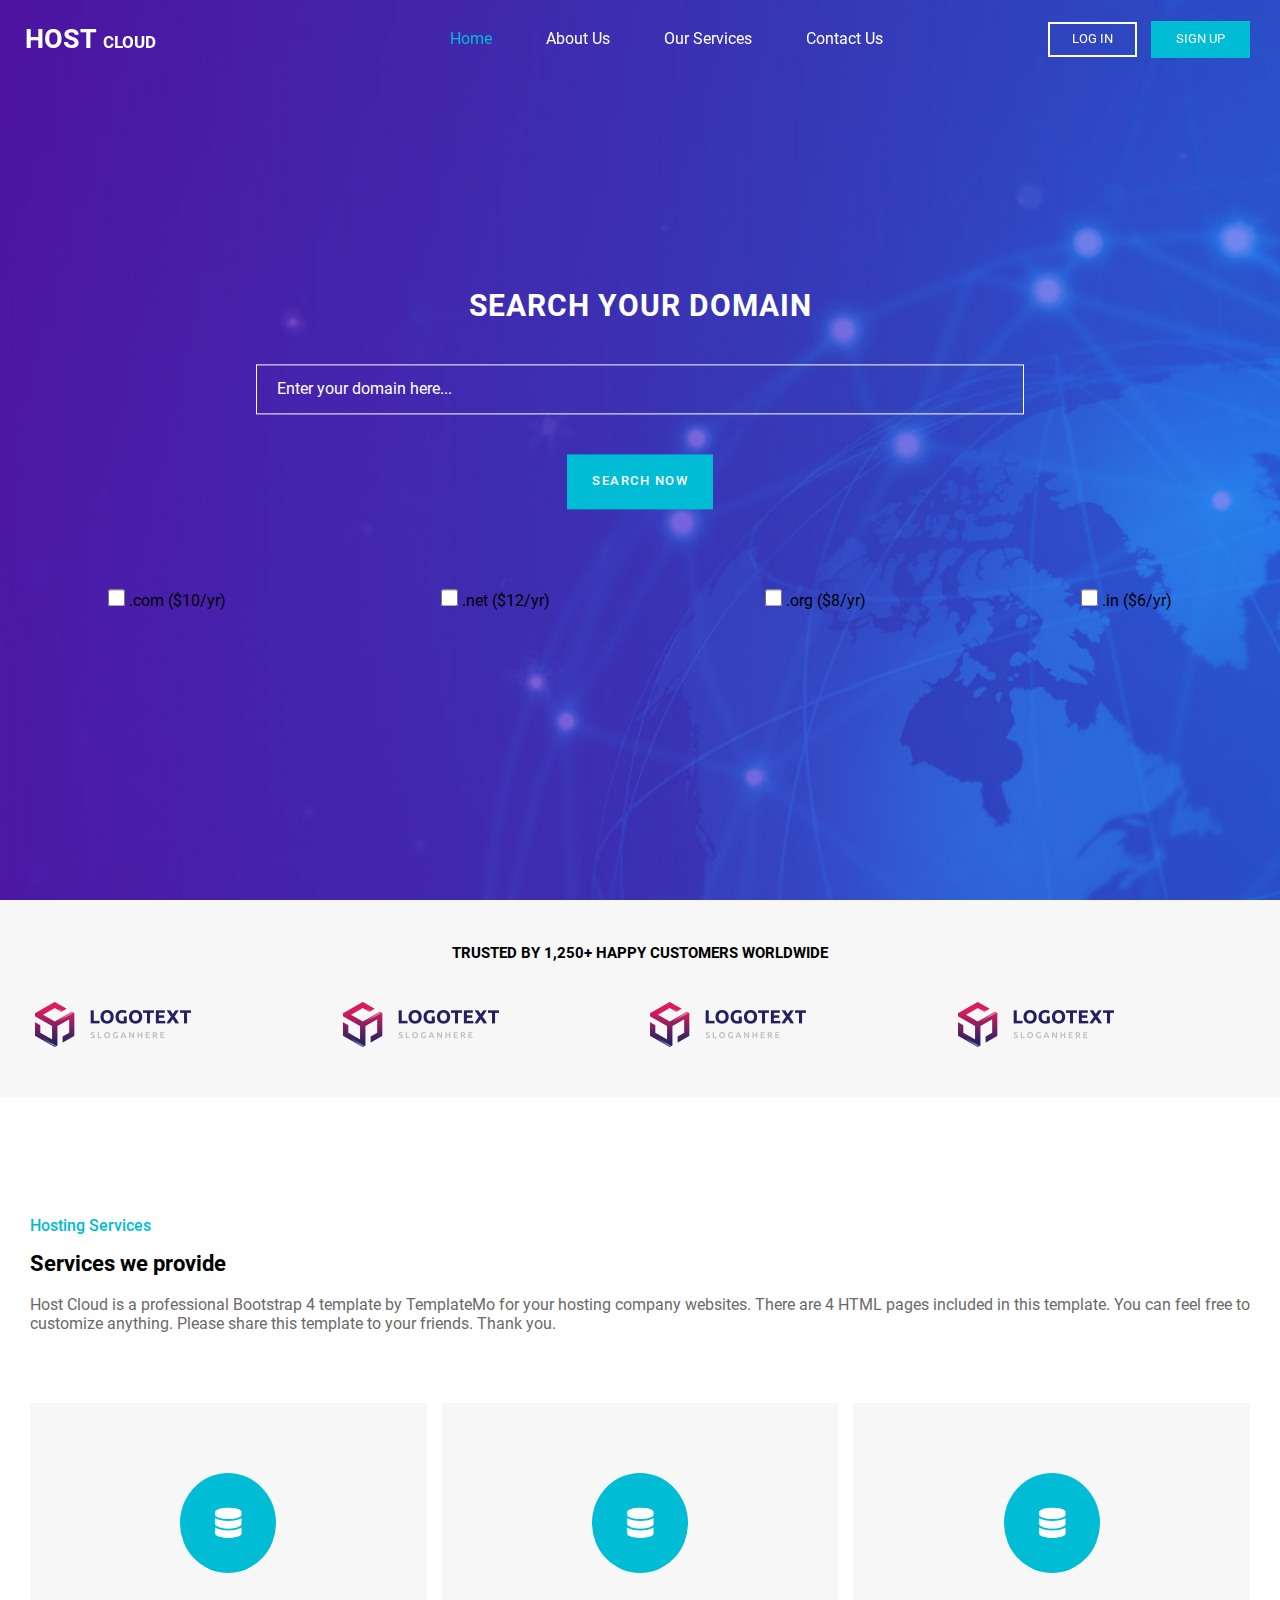
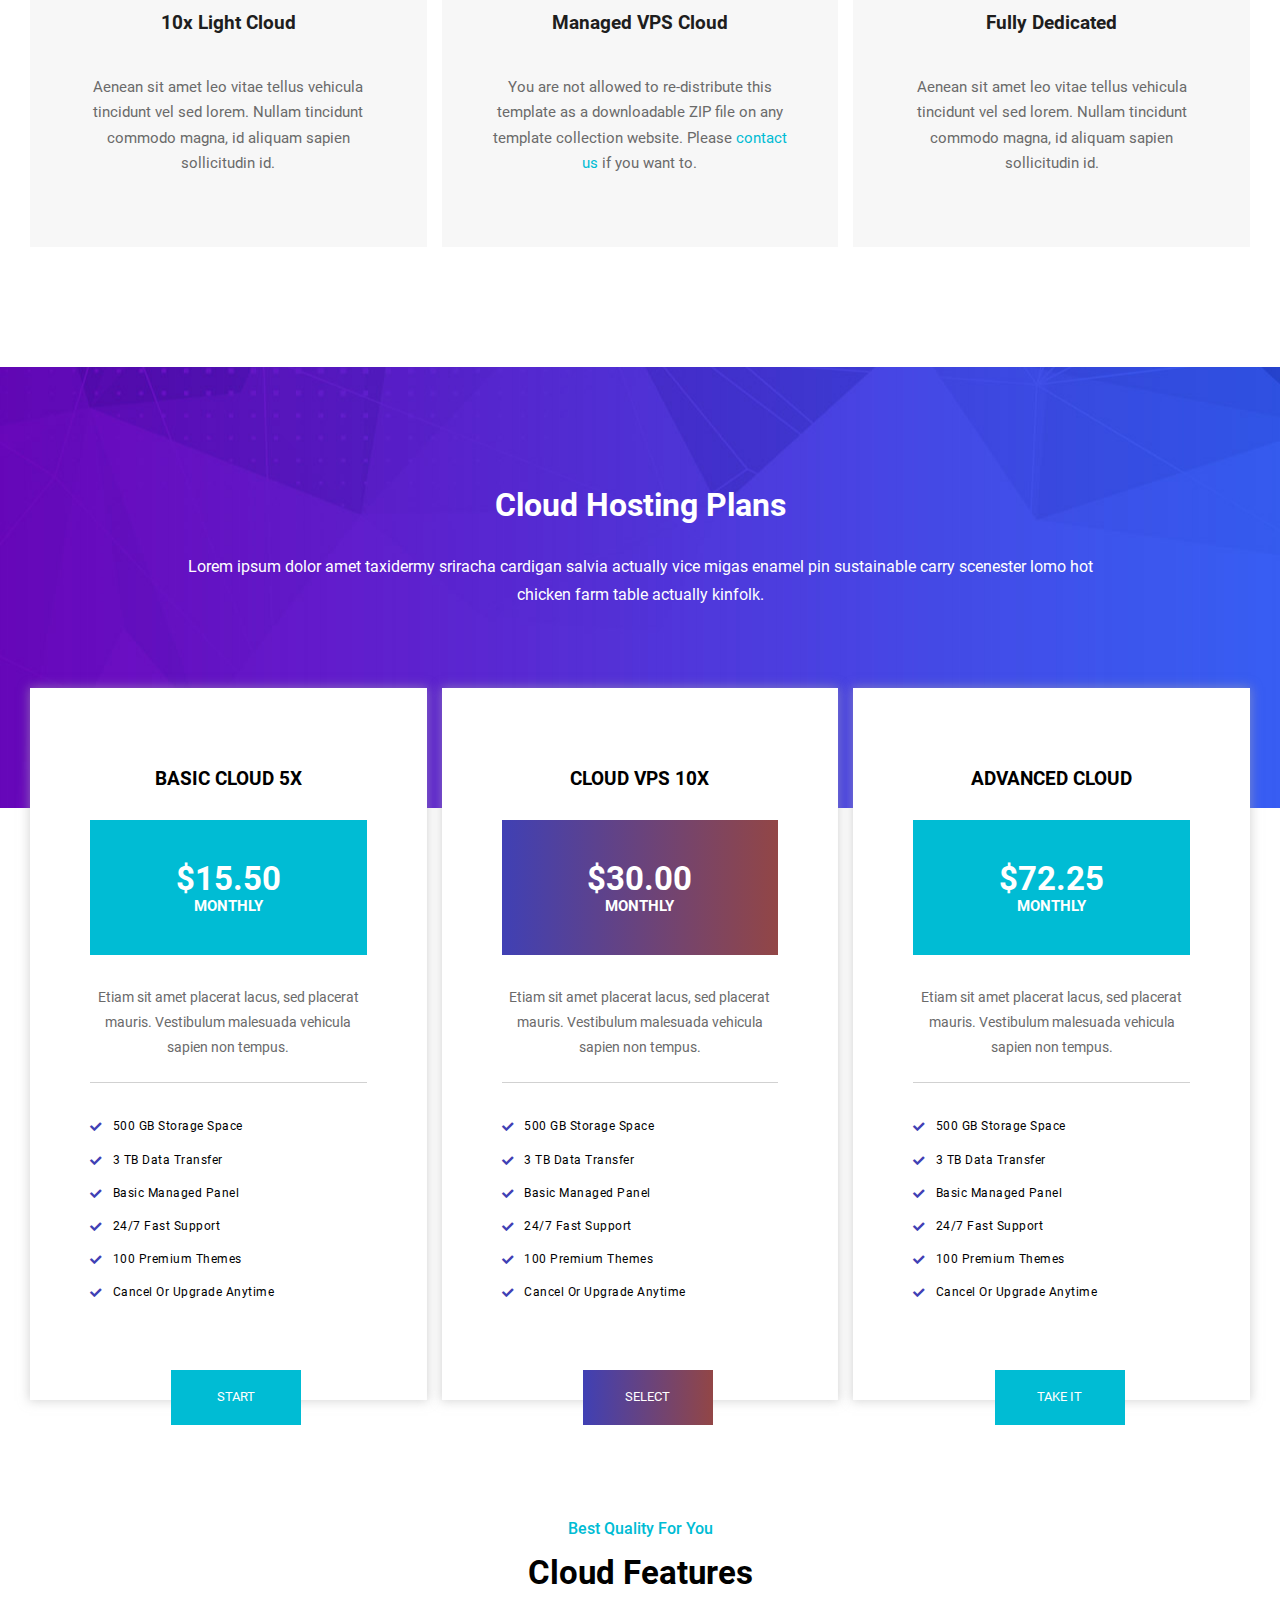
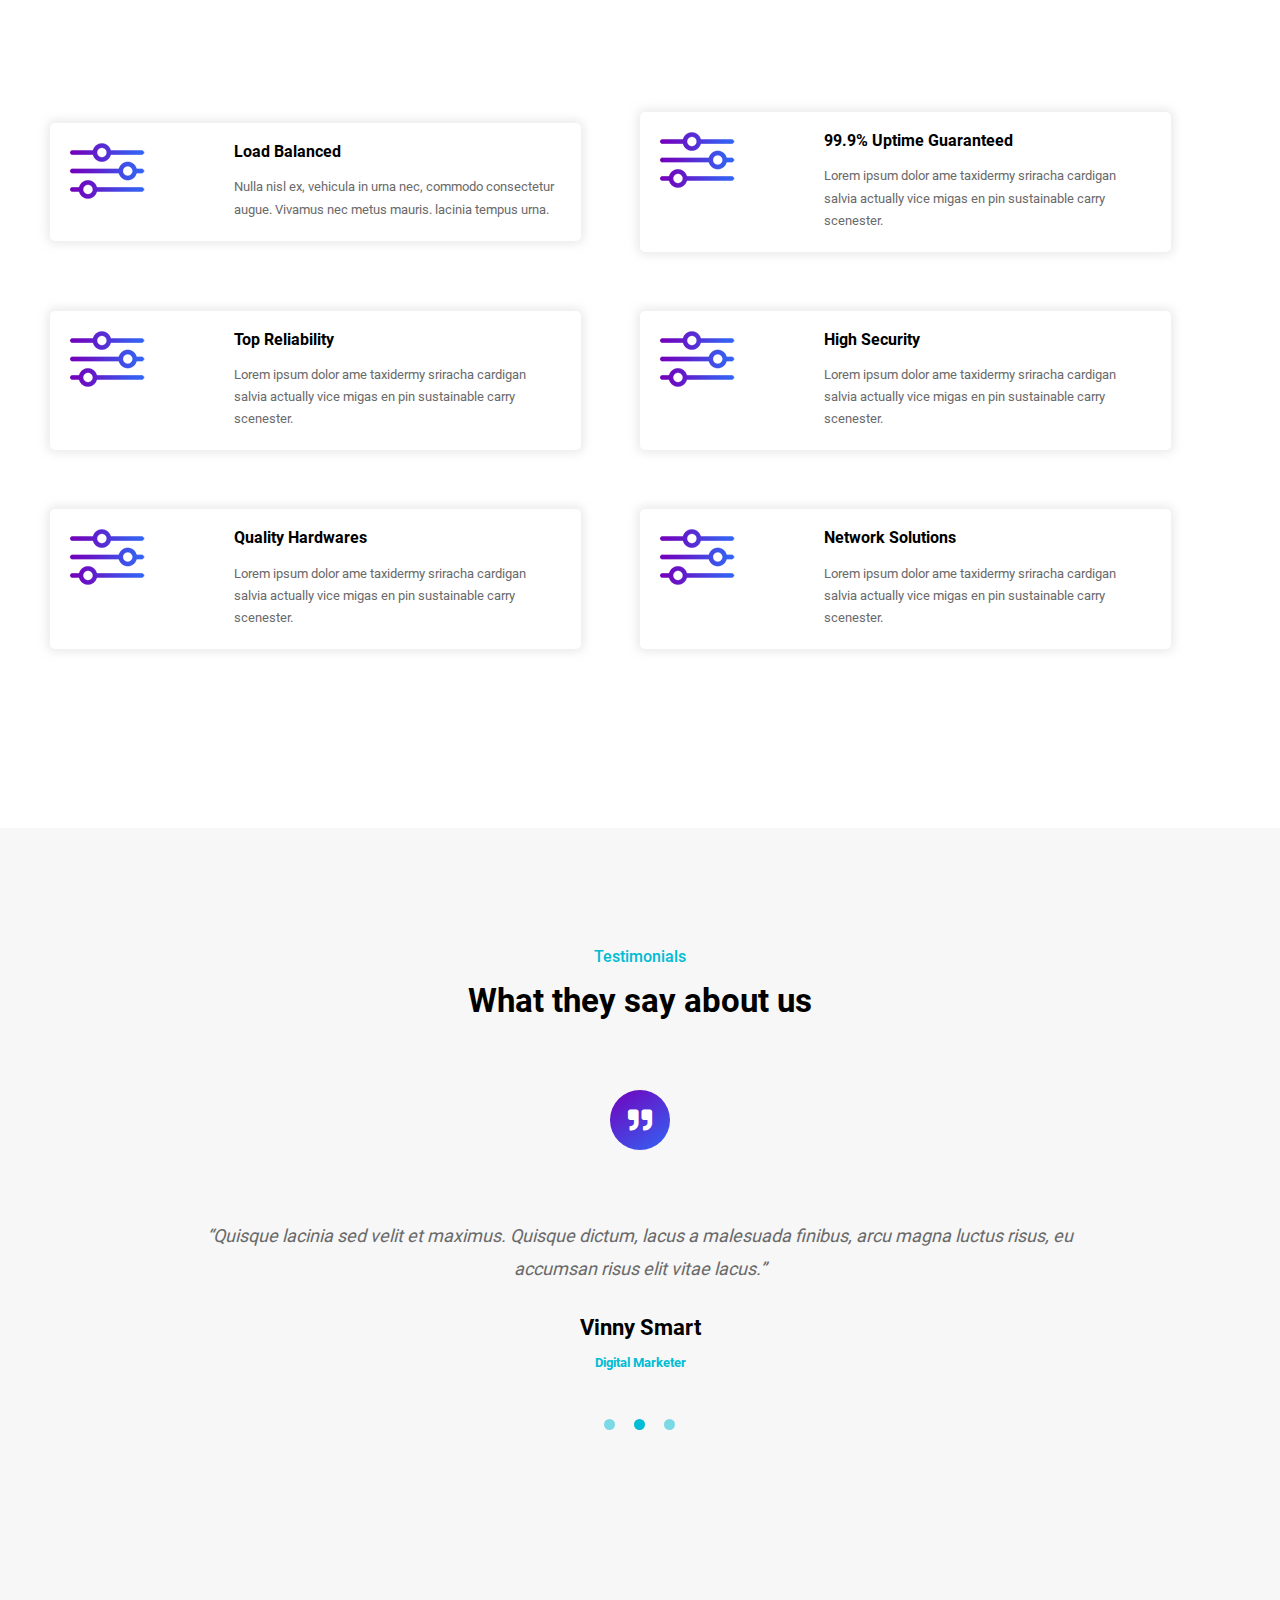
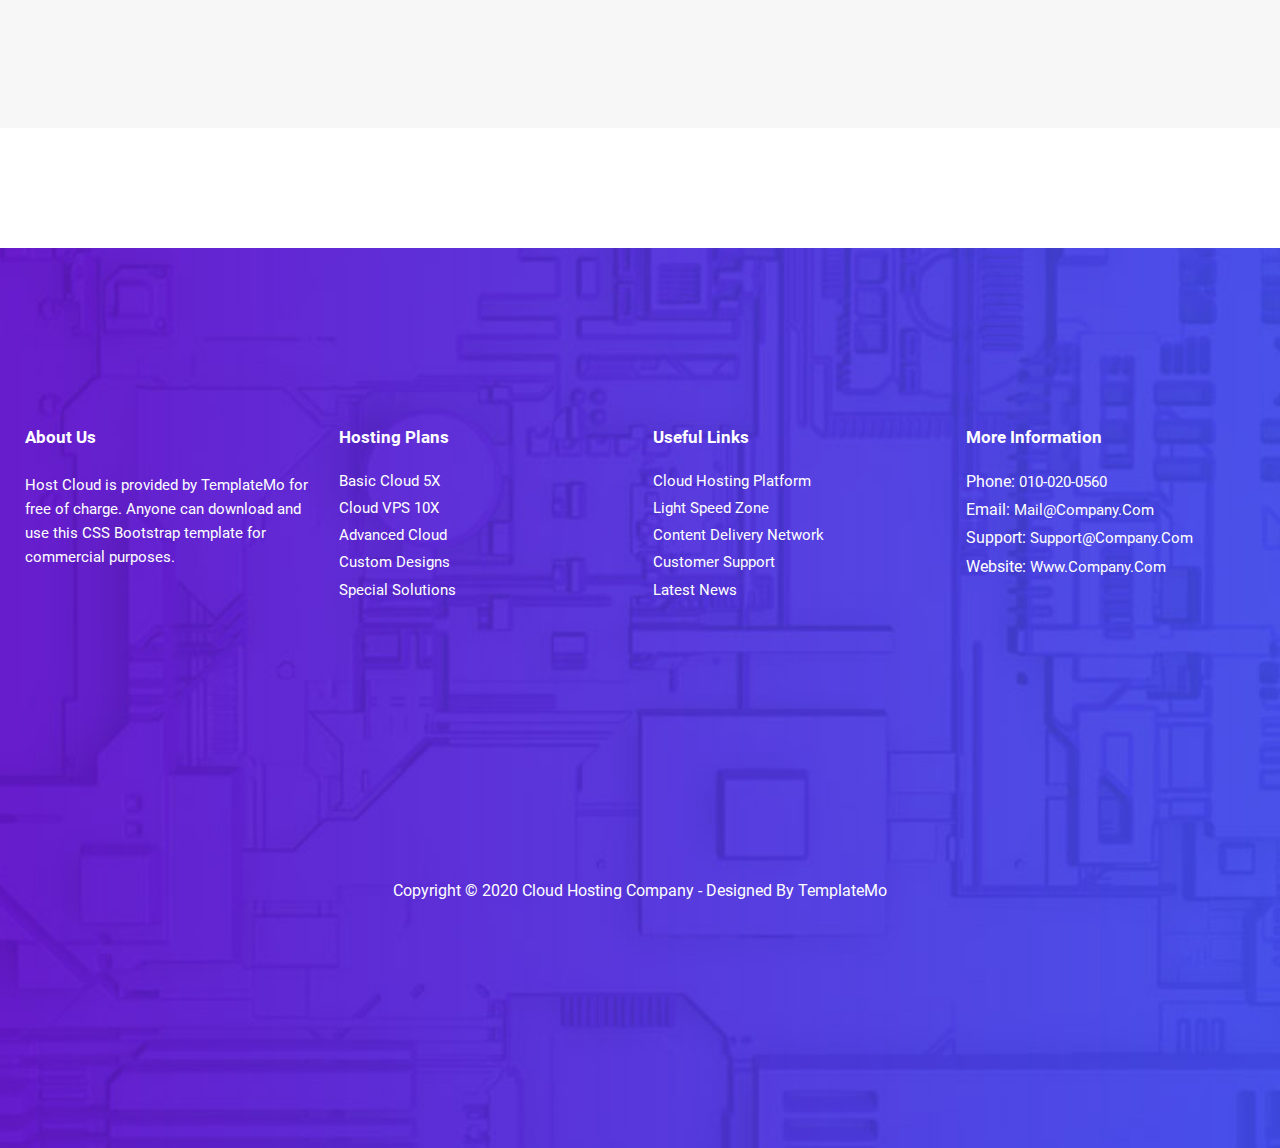
<file: index.html>
<!DOCTYPE html>
<html lang="en">

<head>
    <meta charset="UTF-8">
    <meta http-equiv="X-UA-Compatible" content="IE=edge">
    <meta name="viewport" content="width=device-width, initial-scale=1.0">
    <meta name="description" content="This is a web design template">
    <meta name="keywords" content="HTML, CSS and Js template">

    <link rel="shortcut icon" href="assets/letter-h.png" type="image/x-icon">

    <title>Host Cloud</title>

    <!-- * There are two files for normalizing and all.min.css for webfont -->
    <link rel="stylesheet" href="css/normalize.css">
    <link rel="stylesheet" href="css/all.min.css">
    <link rel="stylesheet" href="css/main-styles.css">
    <link rel="stylesheet" href="css/fonts.css">

    <!-- * There are files for my working and i separated it -->
    <link rel="stylesheet" href="css/nav-bar.css">
    <link rel="stylesheet" href="css/home.css">
    <link rel="stylesheet" href="css/happy-customer.css">
    <link rel="stylesheet" href="css/services.css">
    <link rel="stylesheet" href="css/plans.css">
    <link rel="stylesheet" href="css/plans-prices.css">
    <link rel="stylesheet" href="css/cloud-features.css">
    <link rel="stylesheet" href="css/testimonial.css">
    <link rel="stylesheet" href="css/my-footer.css">

    <!--[if lt IE 9]>
	    <script src="js/html5shiv.js"></script>
    <![endif]-->
</head>

<body>

    <div class="top-here" id="topHere"></div>
    <div class="go-to-top" id="goToTop">
        <a href="#topHere">
            <i class="fa fa-arrow-up"></i>
        </a>
    </div> <!-- ./go-to-top -->

    <!-- TODO: Start navbar -->
    <nav class="nav-bar" id="navBar">
        <h1 class="logo">host <span>cloud</span></h1>
        <div class="toggle" onclick="toggleMenu();"></div>
        <ul class="menu" id="menu">
            <li><a href="index.html" class="active" onclick="toggleMenu();">home</a></li>
            <li><a href="about-page.html" onclick="toggleMenu();">about us</a></li>
            <li><a href="our-services.html" onclick="toggleMenu();">our services</a></li>
            <li><a href="contact-us.html" onclick="toggleMenu();">contact us</a></li>
        </ul> <!-- ./menu -->
        <div class="buttons">
            <button class="btn login">log in</button>
            <button class="btn signup">sign up</button>
        </div> <!-- ./buttons -->
    </nav> <!-- ./nav-bar -->
    <!-- TODO: End navbar -->

    <!-- TODO: Start home -->
    <header class="home" id="home">
        <section class="hero">
            <h3 class="hero-title">search your domain</h3>
            <input type="text" id="search-in" placeholder="Enter your domain here...">
            <button class="btn search">search now</button>
            <div class="checks">
                <div>
                    <input type="checkbox" id="input-1">
                    <label for="input-1">.com ($10/yr)</label>
                </div>

                <div>
                    <input type="checkbox" id="input-2">
                    <label for="input-2">.net ($12/yr)</label>
                </div>

                <div>
                    <input type="checkbox" id="input-3">
                    <label for="input-3">.org ($8/yr)</label>
                </div>

                <div>
                    <input type="checkbox" id="input-4">
                    <label for="input-4">.in ($6/yr)</label>
                </div>
            </div> <!-- ./checks -->
        </section> <!-- ./hero -->
    </header> <!-- ./home -->
    <!-- TODO: End home -->

    <!-- TODO: Start happy-customer -->
    <section class="happy-customer" id="hapCust">
        <h3 class="customer-title">trusted by 1,250+ happy customers worldwide</h3>
        <div class="customers">
            <div class="customer-bx">
                <img src="assets/images/trusted-01.png" alt="Trusted Customer">
            </div> <!-- ./customer-bx -->
            <div class="customer-bx">
                <img src="assets/images/trusted-01.png" alt="Trusted Customer">
            </div> <!-- ./customer-bx -->
            <div class="customer-bx">
                <img src="assets/images/trusted-01.png" alt="Trusted Customer">
            </div> <!-- ./customer-bx -->
            <div class="customer-bx">
                <img src="assets/images/trusted-01.png" alt="Trusted Customer">
            </div> <!-- ./customer-bx -->
        </div> <!-- ./customers -->
    </section> <!-- ./happy-customer -->
    <!-- TODO: End happy-customer -->

    <!-- TODO: Start services -->
    <section class="services" id="services">
        <div class="head-sec">
            <h5 class="sect-title">hosting services</h5>
            <h2 class="second-title">Services we provide</h2>
        </div> <!-- ./head-sec -->
        <p>Host Cloud is a professional Bootstrap 4 template by TemplateMo for your hosting company websites.
            There are 4 HTML pages included in this template. You can feel free to customize anything.
            Please share this template to your friends. Thank you.</p>

        <div class="service-content">
            <div class="serv-box">
                <i class="fa fa-database icon"></i>
                <h3 class="title-serv-bx">10x light cloud</h3>
                <p>Aenean sit amet leo vitae tellus vehicula tincidunt vel sed lorem. Nullam tincidunt commodo magna,
                    id aliquam sapien sollicitudin id.</p>
            </div> <!-- ./serv-box -->
            <div class="serv-box">
                <i class="fa fa-database icon"></i>
                <h3 class="title-serv-bx">managed vPS cloud</h3>
                <p>You are not allowed to re-distribute this template as a downloadable ZIP file on any template
                    collection website. Please <a href="#">contact us</a> if you want to.</p>
            </div> <!-- ./serv-box -->
            <div class="serv-box">
                <i class="fa fa-database icon"></i>
                <h3 class="title-serv-bx">fully dedicated</h3>
                <p>Aenean sit amet leo vitae tellus vehicula tincidunt vel sed lorem. Nullam tincidunt commodo magna,
                    id aliquam sapien sollicitudin id.</p>
            </div> <!-- ./serv-box -->
        </div> <!-- ./service-content -->
    </section> <!-- ./services -->
    <!-- TODO: End services -->

    <!-- TODO: Start plans -->
    <section class="plans" id="plans">
        <div class="head-plans">
            <h4 class="title-plans">cloud hosting plans</h4>
            <p>Lorem ipsum dolor amet taxidermy sriracha cardigan salvia actually vice migas enamel pin sustainable
                carry
                scenester lomo hot chicken farm table actually kinfolk.</p>
        </div> <!-- ./head-plans -->
    </section> <!-- ./plans -->
    <!-- TODO: End plans -->

    <!-- TODO: Start plans-prices -->
    <section class="plans-prices" id="plansPrices">
        <div class="plan">
            <h5 class="title-my-plan">basic cloud 5X</h5>
            <div class="price-month">
                <p>$15.50</p>
                <p>monthly</p>
            </div> <!-- ./price -->
            <p>Etiam sit amet placerat lacus, sed placerat mauris.
                Vestibulum malesuada vehicula sapien non tempus.</p>
            <ul class="features-list">
                <li>500 GB storage space</li>
                <li>3 TB data transfer</li>
                <li>basic managed panel</li>
                <li>24/7 fast support</li>
                <li>100 premium themes</li>
                <li>cancel or upgrade anytime</li>
            </ul> <!-- ./features-list -->
            <div class="my-button">
                <button class="btn btn-plan start">start</button>
            </div>
        </div> <!-- ./plan -->

        <div class="plan">
            <h5 class="title-my-plan">cloud vps 10X</h5>
            <div class="price-month">
                <p>$30.00</p>
                <p>monthly</p>
            </div> <!-- ./price -->
            <p>Etiam sit amet placerat lacus, sed placerat mauris.
                Vestibulum malesuada vehicula sapien non tempus.</p>
            <ul class="features-list">
                <li>500 GB storage space</li>
                <li>3 TB data transfer</li>
                <li>basic managed panel</li>
                <li>24/7 fast support</li>
                <li>100 premium themes</li>
                <li>cancel or upgrade anytime</li>
            </ul> <!-- ./features-list -->
            <div class="my-button">
                <button class="btn btn-plan select">select</button>
            </div>
        </div> <!-- ./plan -->

        <div class="plan">
            <h5 class="title-my-plan">advanced cloud</h5>
            <div class="price-month">
                <p>$72.25</p>
                <p>monthly</p>
            </div> <!-- ./price -->
            <p>Etiam sit amet placerat lacus, sed placerat mauris.
                Vestibulum malesuada vehicula sapien non tempus.</p>
            <ul class="features-list">
                <li>500 GB storage space</li>
                <li>3 TB data transfer</li>
                <li>basic managed panel</li>
                <li>24/7 fast support</li>
                <li>100 premium themes</li>
                <li>cancel or upgrade anytime</li>
            </ul> <!-- ./features-list -->
            <div class="my-button">
                <button class="btn btn-plan take-it">take it</button>
            </div>
        </div> <!-- ./plan -->
    </section> <!-- ./plans-prices -->
    <!-- TODO: End plans-prices -->

    <!-- TODO: Start cloud-features -->
    <section class="cloud-feat" id="cloudFeat">
        <div class="head-sec">
            <h5 class="sect-title">Best Quality for you</h5>
            <h2 class="second-title">Cloud Features</h2>
        </div> <!-- ./head-sec -->

        <div class="cloud-boxs">

            <div class="feat-box">
                <img src="assets/images/feature-01.png" alt="Feature Photo">
                <div class="feat-bx-info">
                    <h4 class="feat-box-title">load balanced</h4>
                    <p>Nulla nisl ex, vehicula in urna nec, commodo consectetur augue.
                        Vivamus nec metus mauris. lacinia tempus urna.</p>
                </div> <!-- ./feat-bx-info -->
            </div> <!-- ./feat-box -->

            <div class="feat-box">
                <img src="assets/images/feature-01.png" alt="Feature Photo">
                <div class="feat-bx-info">
                    <h4 class="feat-box-title">99.9% Uptime Guaranteed</h4>
                    <p>Lorem ipsum dolor ame taxidermy sriracha cardigan salvia actually vice migas en pin sustainable
                        carry scenester.</p>
                </div> <!-- ./feat-bx-info -->
            </div> <!-- ./feat-box -->

            <div class="feat-box">
                <img src="assets/images/feature-01.png" alt="Feature Photo">
                <div class="feat-bx-info">
                    <h4 class="feat-box-title">Top Reliability</h4>
                    <p>Lorem ipsum dolor ame taxidermy sriracha cardigan salvia actually vice migas en pin sustainable
                        carry scenester.</p>
                </div> <!-- ./feat-bx-info -->
            </div> <!-- ./feat-box -->

            <div class="feat-box">
                <img src="assets/images/feature-01.png" alt="Feature Photo">
                <div class="feat-bx-info">
                    <h4 class="feat-box-title">High Security</h4>
                    <p>Lorem ipsum dolor ame taxidermy sriracha cardigan salvia actually vice migas en pin sustainable
                        carry scenester.</p>
                </div> <!-- ./feat-bx-info -->
            </div> <!-- ./feat-box -->

            <div class="feat-box">
                <img src="assets/images/feature-01.png" alt="Feature Photo">
                <div class="feat-bx-info">
                    <h4 class="feat-box-title">Quality Hardwares</h4>
                    <p>Lorem ipsum dolor ame taxidermy sriracha cardigan salvia actually vice migas en pin sustainable
                        carry scenester.</p>
                </div> <!-- ./feat-bx-info -->
            </div> <!-- ./feat-box -->

            <div class="feat-box">
                <img src="assets/images/feature-01.png" alt="Feature Photo">
                <div class="feat-bx-info">
                    <h4 class="feat-box-title">Network Solutions</h4>
                    <p>Lorem ipsum dolor ame taxidermy sriracha cardigan salvia actually vice migas en pin sustainable
                        carry scenester.</p>
                </div> <!-- ./feat-bx-info -->
            </div> <!-- ./feat-box -->

        </div> <!-- ./cloud-boxs -->
    </section> <!-- ./cloud-feat -->
    <!-- TODO: End cloud-features -->

    <!-- TODO: Start Testimonials -->
    <section class="testimonial" id="testimonial">
        <div class="head-sec">
            <h5 class="sect-title">Testimonials</h5>
            <h2 class="second-title">What they say about us</h2>
        </div> <!-- ./head-sec -->

        <div class="testimonial-info">
            <i class="fa fa-quote-right icon-quote"></i>
            <q>Quisque lacinia sed velit et maximus. Quisque dictum, lacus a malesuada finibus, arcu magna
                luctus risus, eu accumsan risus elit vitae lacus.</q>
            <h5 class="person-name">vinny smart</h5>
            <h5 class="job-name">digital marketer</h5>

            <div class="bullets">
                <div></div>
                <div class="active"></div>
                <div></div>
            </div> <!-- ./bullets -->
        </div> <!-- ./testimonial-info -->
    </section> <!-- ./testimonial -->
    <!-- TODO: End Testimonials -->

    <!-- TODO: Start Footer -->
    <footer class="my-footer" id="footer">
        <section class="about-us">
            <h5 class="title-about-f">about us</h5>
            <p>Host Cloud is provided by TemplateMo for free of charge.
                Anyone can download and use this CSS Bootstrap template for commercial purposes.</p>
        </section> <!-- ./about-us -->

        <section class="host-plans">
            <h5>hosting plans</h5>
            <ul class="host-menu">
                <li><a href="#">basic cloud 5X</a></li>
                <li><a href="#">cloud VPS 10X</a></li>
                <li><a href="#">advanced cloud</a></li>
                <li><a href="#">custom designs</a></li>
                <li><a href="#">special solutions</a></li>
            </ul> <!-- ./host-menu -->
        </section> <!-- ./host-plans -->

        <section class="useful-links">
            <h5>useful links</h5>
            <ul class="useful-menu">
                <li><a href="#">cloud hosting platform</a></li>
                <li><a href="#">light speed zone</a></li>
                <li><a href="#">content delivery network</a></li>
                <li><a href="#">customer support</a></li>
                <li><a href="#">latest news</a></li>
            </ul> <!-- ./useful-menu -->
        </section> <!-- ./useful-links -->

        <section class="more-info">
            <h5>more information</h5>
            <ul class="info-menu">
                <li>Phone: <a href="#">010-020-0560</a></li>
                <li>Email: <a href="#">mail@company.com</a></li>
                <li>Support: <a href="#">support@company.com</a></li>
                <li>Website: <a href="#">www.company.com</a></li>
            </ul> <!-- ./info-menu -->
        </section> <!-- ./more-info -->

        <section class="copyright" id="cpyrights">
            <p>copyright © 2020 cloud hosting company - designed by templateMo</p>
        </section> <!-- ./copyright -->
    </footer> <!-- ./my-footer -->
    <!-- TODO: End Footer -->

    <script src="js/script.js"></script>
</body>

</html>
</file>
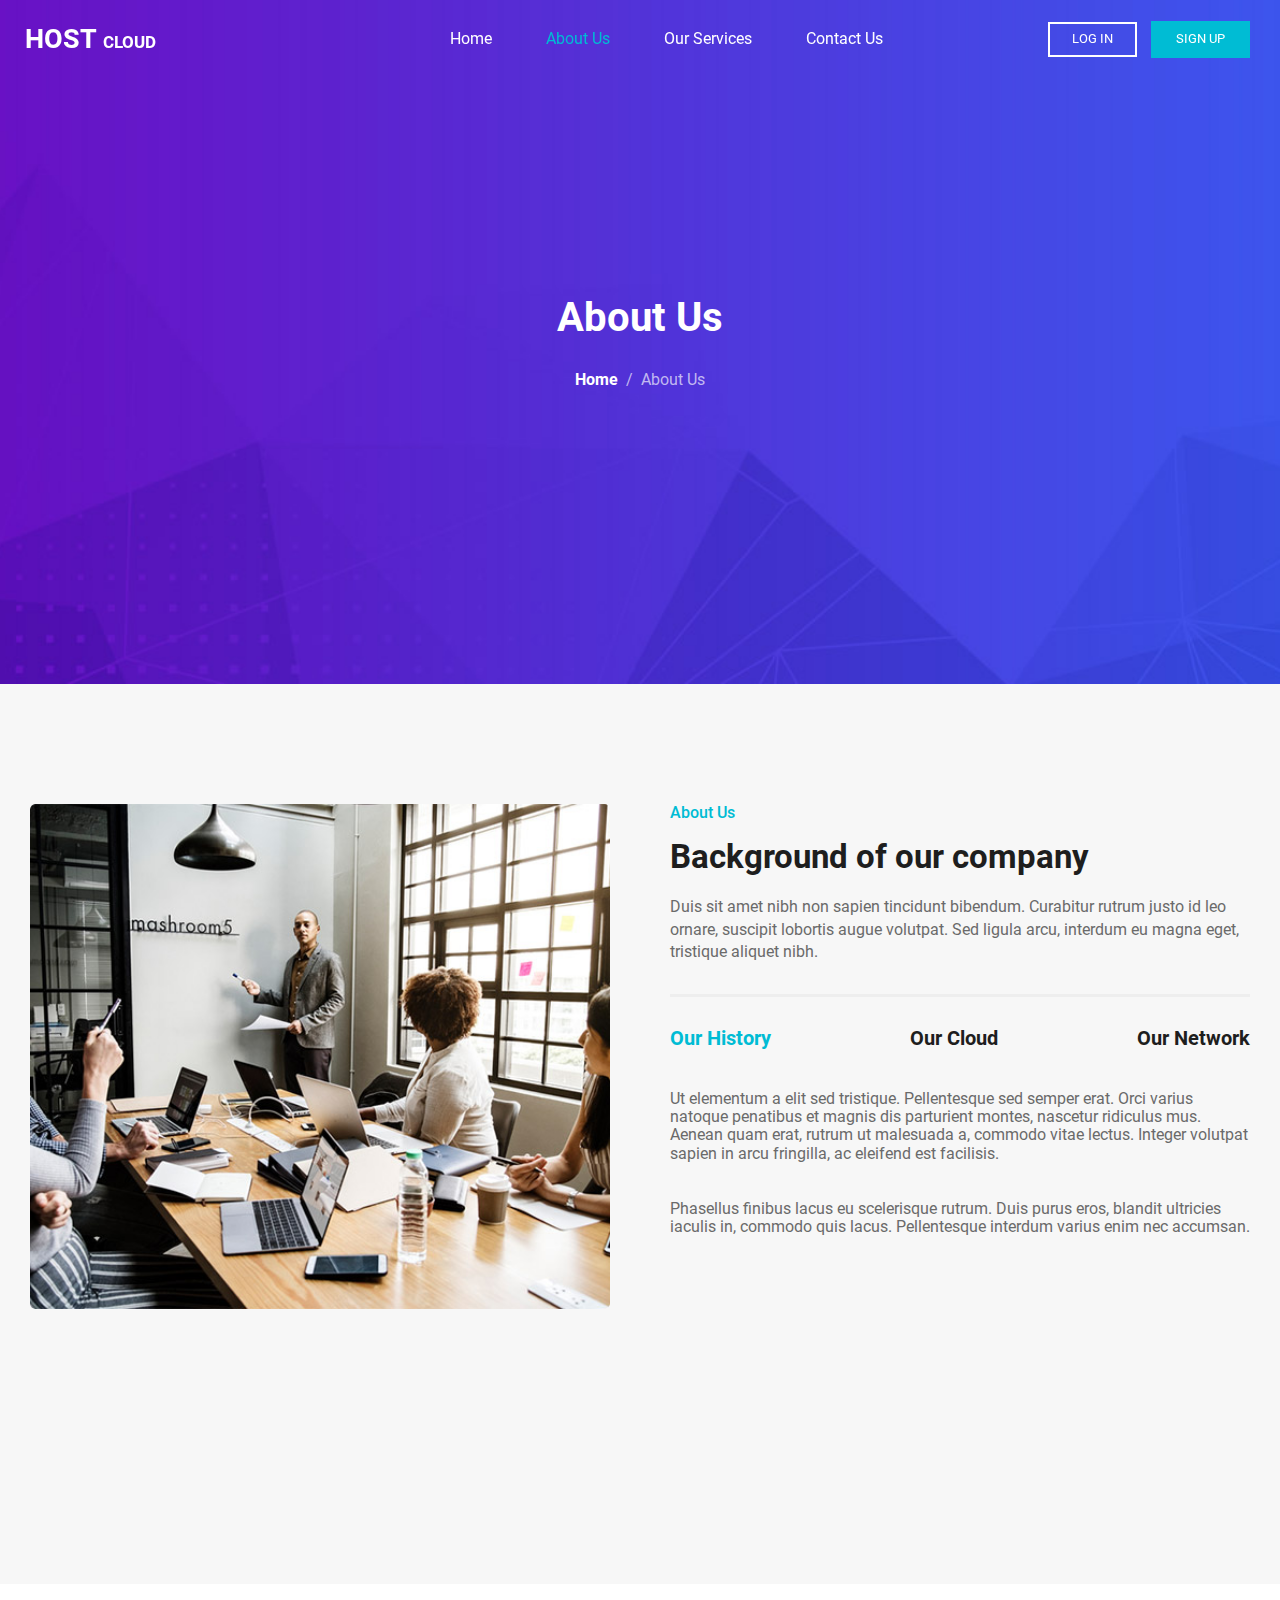
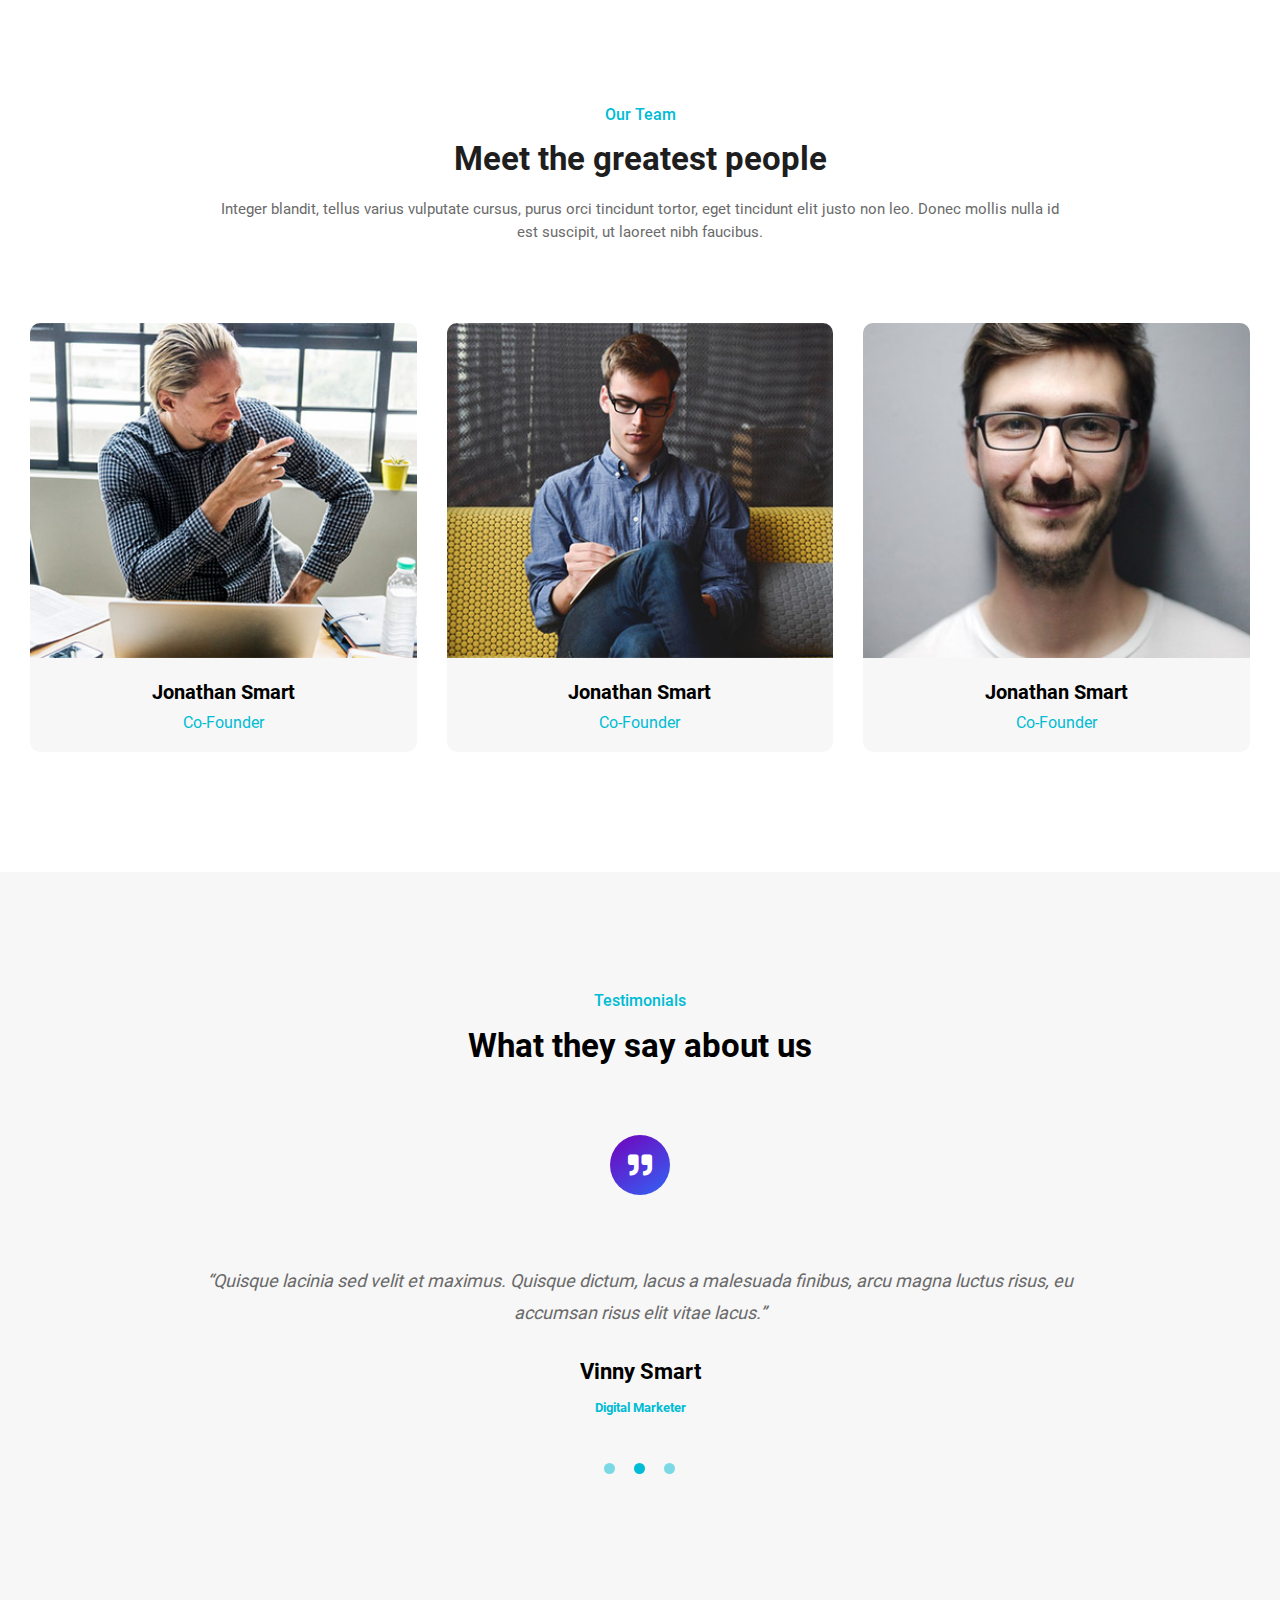
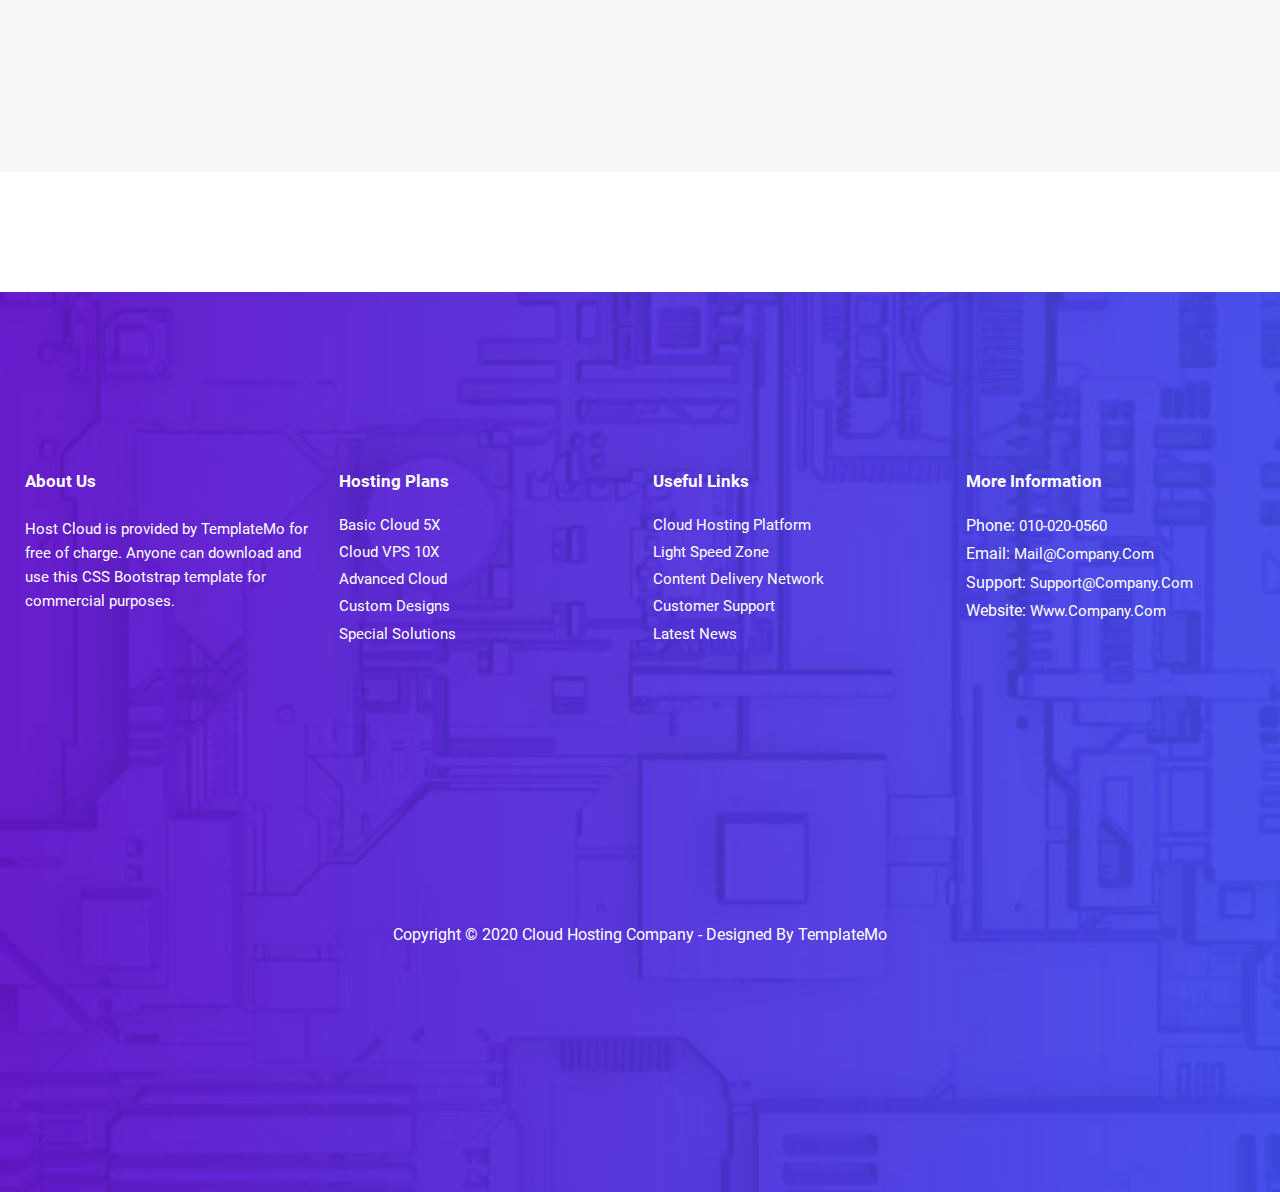
<file: about-page.html>
<!DOCTYPE html>
<html lang="en">

<head>
    <meta charset="UTF-8">
    <meta http-equiv="X-UA-Compatible" content="IE=edge">
    <meta name="viewport" content="width=device-width, initial-scale=1.0">
    <meta name="description" content="This is a web design template">
    <meta name="keywords" content="HTML, CSS and Js template">

    <link rel="shortcut icon" href="assets/letter-h.png" type="image/x-icon">

    <title>Host Cloud</title>

    <!-- * There are two files for normalizing and all.min.css for webfont -->
    <link rel="stylesheet" href="css/normalize.css">
    <link rel="stylesheet" href="css/all.min.css">
    <link rel="stylesheet" href="css/main-styles.css">
    <link rel="stylesheet" href="css/fonts.css">

    <!-- * There are files for my working and i separated it -->
    <link rel="stylesheet" href="css/nav-bar.css">

    <!-- * There are files for ONLY about-page.html, and others is common -->
    <link rel="stylesheet" href="css/head-about.css">
    <link rel="stylesheet" href="css/bg-company.css">
    <link rel="stylesheet" href="css/meet-people.css">

    <link rel="stylesheet" href="css/testimonial.css">
    <link rel="stylesheet" href="css/my-footer.css">

    <!--[if lt IE 9]>
	    <script src="js/html5shiv.js"></script>
    <![endif]-->
</head>

<body>

    <div class="top-here" id="topHere"></div>
    <div class="go-to-top" id="goToTop">
        <a href="#topHere">
            <i class="fa fa-arrow-up"></i>
        </a>
    </div> <!-- ./go-to-top -->

    <!-- TODO: Start navbar -->
    <nav class="nav-bar" id="navBar">
        <h1 class="logo">host <span>cloud</span></h1>
        <div class="toggle" onclick="toggleMenu();"></div>
        <ul class="menu" id="menu">
            <li><a href="index.html" onclick="toggleMenu();">home</a></li>
            <li><a href="about-page.html" class="active" onclick="toggleMenu();">about us</a></li>
            <li><a href="our-services.html" onclick="toggleMenu();">our services</a></li>
            <li><a href="contact-us.html" onclick="toggleMenu();">contact us</a></li>
        </ul> <!-- ./menu -->
        <div class="buttons">
            <button class="btn login">log in</button>
            <button class="btn signup">sign up</button>
        </div> <!-- ./buttons -->
    </nav> <!-- ./nav-bar -->
    <!-- TODO: End navbar -->

    <!-- TODO: Start header of about -->
    <section class="head-about" id="headAbout">
        <h2 class="title-head-about">about us</h2>
        <p><a href="index.html">home</a>&nbsp; / &nbsp;about us</p>
    </section> <!-- ./head-about -->
    <!-- TODO: End header of about -->

    <!-- TODO: Start bg-company -->
    <section class="bg-company" id="bgCompany">
        <div class="image-bg-company">
            <img src="assets/images/our-team.jpg" alt="Our team">
        </div> <!-- ./image-bg-company -->

        <div class="right-sec">
            <div class="head-sec">
                <h5 class="sect-title">about us</h5>
                <h2 class="second-title">Background of our company</h2>
                <p>Duis sit amet nibh non sapien tincidunt bibendum.
                    Curabitur rutrum justo id leo ornare, suscipit lobortis augue volutpat.
                    Sed ligula arcu, interdum eu magna eget, tristique aliquet nibh.</p>
            </div> <!-- ./head-sec -->

            <div class="new-line"></div>

            <ul class="our-things">
                <li><a href="#" class="active">our history</a></li>
                <li><a href="#">our cloud</a></li>
                <li><a href="#">our network</a></li>
            </ul> <!-- ./our-things -->

            <p>Ut elementum a elit sed tristique. Pellentesque sed semper erat.
                Orci varius natoque penatibus et magnis dis parturient montes, nascetur ridiculus mus.
                Aenean quam erat, rutrum ut malesuada a, commodo vitae lectus.
                Integer volutpat sapien in arcu fringilla, ac eleifend est facilisis.</p><br><br>

            <p>Phasellus finibus lacus eu scelerisque rutrum.
                Duis purus eros, blandit ultricies iaculis in, commodo quis lacus.
                Pellentesque interdum varius enim nec accumsan.</p>
        </div> <!-- ./right-sec -->

    </section> <!-- ./bg-company -->
    <!-- TODO: End bg-company -->

    <!-- TODO: Start meet people -->
    <section class="meet-people" id="meetPeople">
        <div class="head-sec">
            <h5 class="sect-title">our team</h5>
            <h2 class="second-title">Meet the greatest people</h2>
            <p>Integer blandit, tellus varius vulputate cursus, purus orci tincidunt tortor,
                eget tincidunt elit justo non leo. Donec mollis nulla id est suscipit, ut laoreet nibh faucibus.</p>
        </div> <!-- ./head-sec -->

        <div class="people-cards">
            <div class="person-card">
                <img src="assets/images/team-01.jpg" alt="First Person">
                <div class="person-info">
                    <h4 class="name-person">jonathan smart</h4>
                    <h6 class="job-person">co-founder</h6>
                </div> <!-- ./person-info -->
            </div> <!-- ./person-card -->

            <div class="person-card">
                <img src="assets/images/team-02.jpg" alt="First Person">
                <div class="person-info">
                    <h4 class="name-person">jonathan smart</h4>
                    <h6 class="job-person">co-founder</h6>
                </div> <!-- ./person-info -->
            </div> <!-- ./person-card -->

            <div class="person-card">
                <img src="assets/images/team-03.jpg" alt="First Person">
                <div class="person-info">
                    <h4 class="name-person">jonathan smart</h4>
                    <h6 class="job-person">co-founder</h6>
                </div> <!-- ./person-info -->
            </div> <!-- ./person-card -->
        </div> <!-- ./people-cards -->

    </section> <!-- ./meet-people -->
    <!-- TODO: End meet people -->

    <!-- TODO: Start Testimonials -->
    <section class="testimonial" id="testimonial">
        <div class="head-sec">
            <h5 class="sect-title">Testimonials</h5>
            <h2 class="second-title">What they say about us</h2>
        </div> <!-- ./head-sec -->

        <div class="testimonial-info">
            <i class="fa fa-quote-right icon-quote"></i>
            <q>Quisque lacinia sed velit et maximus. Quisque dictum, lacus a malesuada finibus, arcu magna
                luctus risus, eu accumsan risus elit vitae lacus.</q>
            <h5 class="person-name">vinny smart</h5>
            <h5 class="job-name">digital marketer</h5>

            <div class="bullets">
                <div></div>
                <div class="active"></div>
                <div></div>
            </div> <!-- ./bullets -->
        </div> <!-- ./testimonial-info -->
    </section> <!-- ./testimonial -->
    <!-- TODO: End Testimonials -->

    <!-- TODO: Start Footer -->
    <footer class="my-footer" id="footer">
        <section class="about-us">
            <h5 class="title-about-f">about us</h5>
            <p>Host Cloud is provided by TemplateMo for free of charge.
                Anyone can download and use this CSS Bootstrap template for commercial purposes.</p>
        </section> <!-- ./about-us -->

        <section class="host-plans">
            <h5>hosting plans</h5>
            <ul class="host-menu">
                <li><a href="#">basic cloud 5X</a></li>
                <li><a href="#">cloud VPS 10X</a></li>
                <li><a href="#">advanced cloud</a></li>
                <li><a href="#">custom designs</a></li>
                <li><a href="#">special solutions</a></li>
            </ul> <!-- ./host-menu -->
        </section> <!-- ./host-plans -->

        <section class="useful-links">
            <h5>useful links</h5>
            <ul class="useful-menu">
                <li><a href="#">cloud hosting platform</a></li>
                <li><a href="#">light speed zone</a></li>
                <li><a href="#">content delivery network</a></li>
                <li><a href="#">customer support</a></li>
                <li><a href="#">latest news</a></li>
            </ul> <!-- ./useful-menu -->
        </section> <!-- ./useful-links -->

        <section class="more-info">
            <h5>more information</h5>
            <ul class="info-menu">
                <li>Phone: <a href="#">010-020-0560</a></li>
                <li>Email: <a href="#">mail@company.com</a></li>
                <li>Support: <a href="#">support@company.com</a></li>
                <li>Website: <a href="#">www.company.com</a></li>
            </ul> <!-- ./info-menu -->
        </section> <!-- ./more-info -->

        <section class="copyright" id="cpyrights">
            <p>copyright © 2020 cloud hosting company - designed by templateMo</p>
        </section> <!-- ./copyright -->
    </footer> <!-- ./my-footer -->
    <!-- TODO: End Footer -->

    <script src="js/script.js"></script>
</body>

</html>
</file>
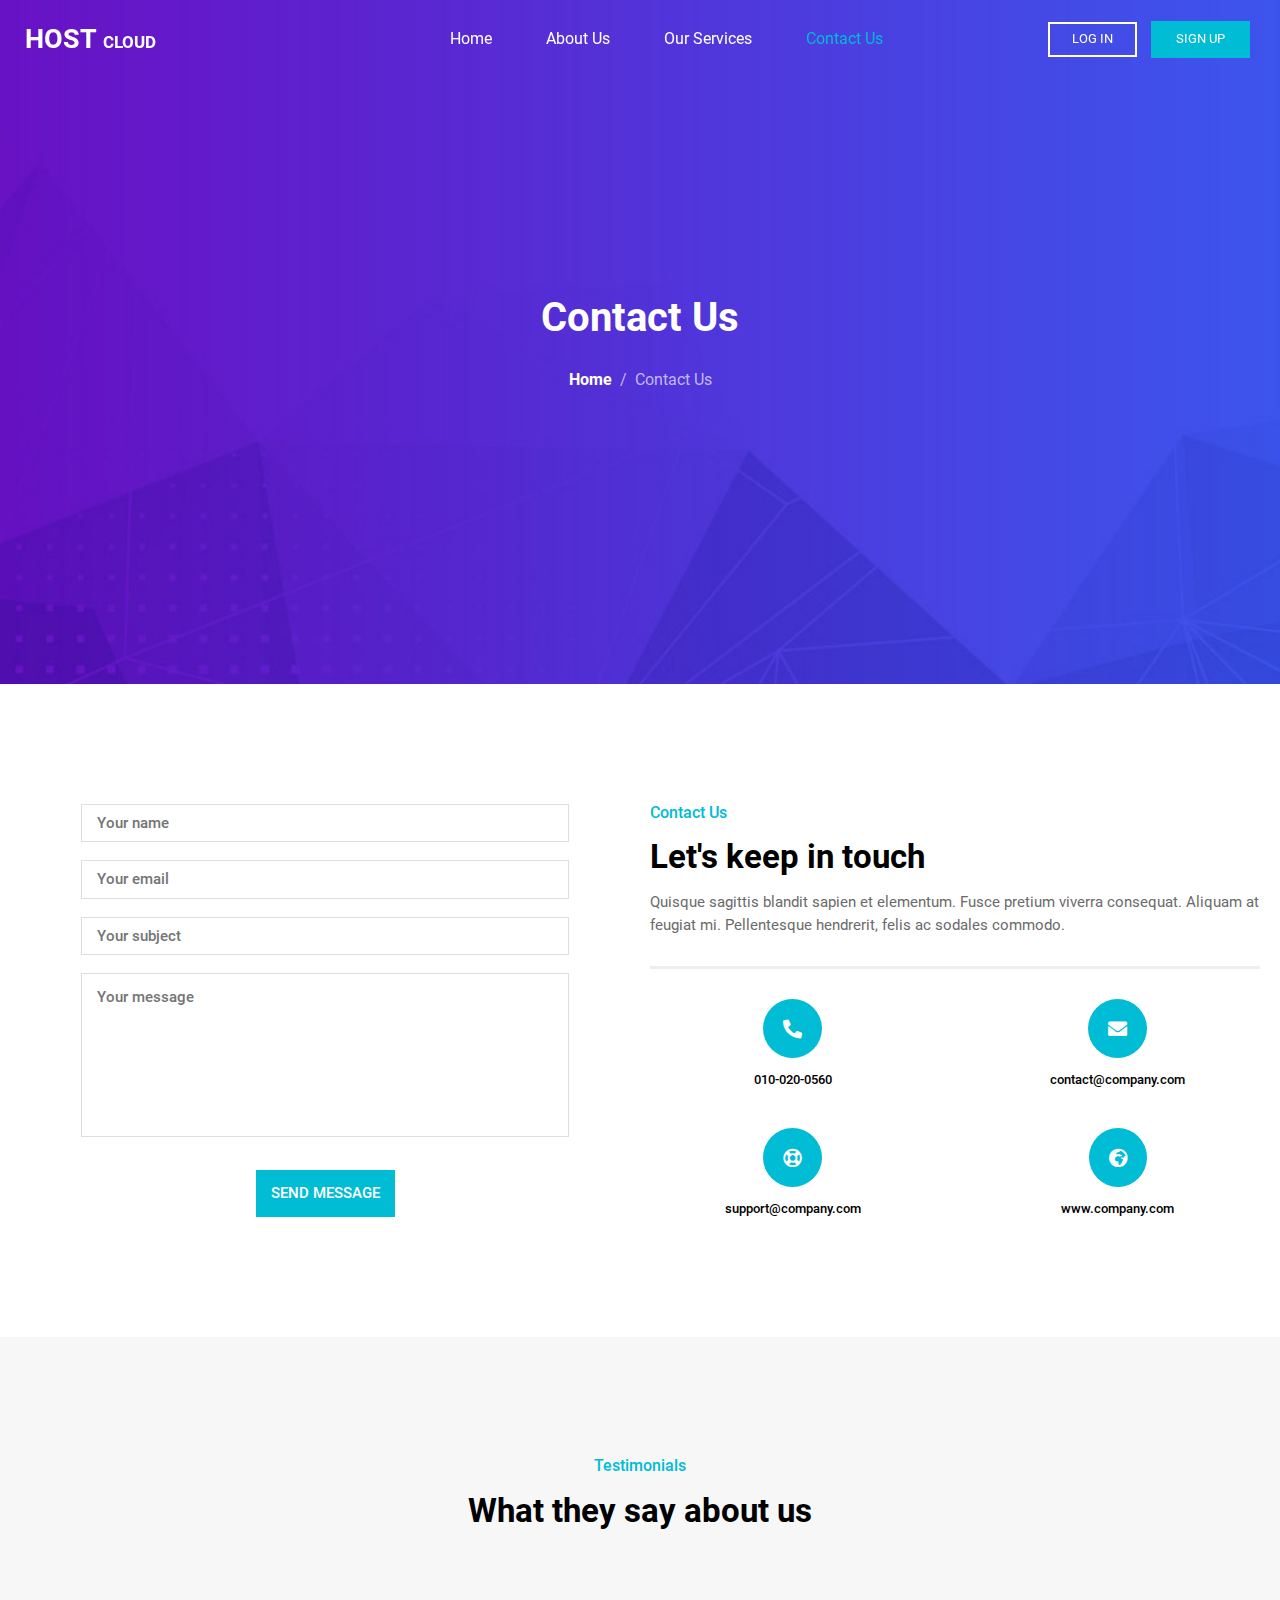
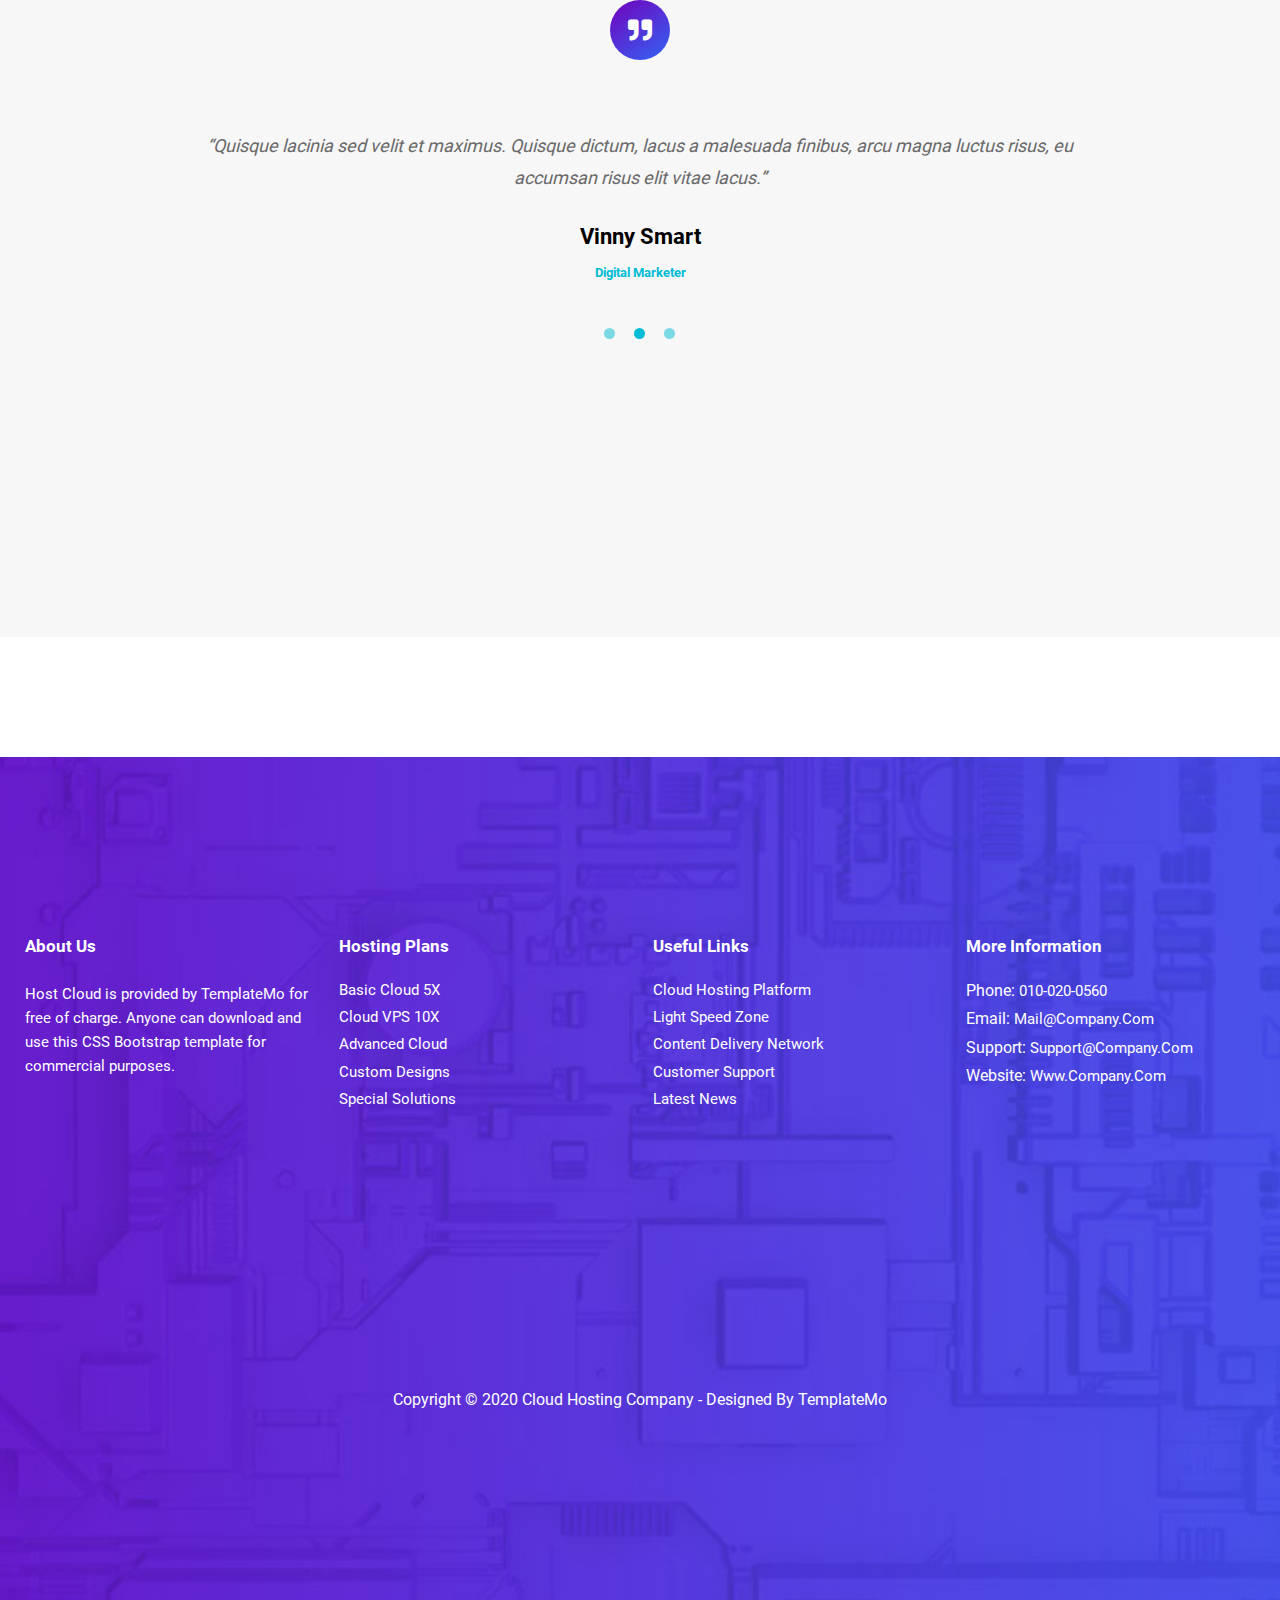
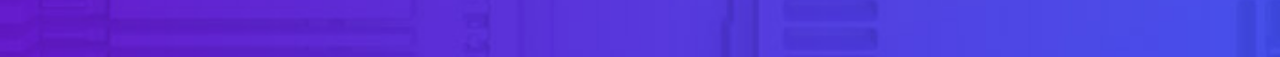
<file: contact-us.html>
<!DOCTYPE html>
<html lang="en">

<head>
    <meta charset="UTF-8">
    <meta http-equiv="X-UA-Compatible" content="IE=edge">
    <meta name="viewport" content="width=device-width, initial-scale=1.0">
    <meta name="description" content="This is a web design template">
    <meta name="keywords" content="HTML, CSS and Js template">

    <link rel="shortcut icon" href="assets/letter-h.png" type="image/x-icon">

    <title>Host Cloud</title>

    <!-- * There are two files for normalizing and all.min.css for webfont -->
    <link rel="stylesheet" href="css/normalize.css">
    <link rel="stylesheet" href="css/all.min.css">
    <link rel="stylesheet" href="css/main-styles.css">
    <link rel="stylesheet" href="css/fonts.css">

    <!-- * There are files for my working and i separated it -->
    <link rel="stylesheet" href="css/nav-bar.css">

    <!-- * There are files for ONLY about-page.html, and others is common -->
    <link rel="stylesheet" href="css/head-contact.css">
    <link rel="stylesheet" href="css/form-keep-touch.css">

    <link rel="stylesheet" href="css/testimonial.css">
    <link rel="stylesheet" href="css/my-footer.css">

    <!--[if lt IE 9]>
	    <script src="js/html5shiv.js"></script>
    <![endif]-->
</head>

<body>

    <div class="top-here" id="topHere"></div>
    <div class="go-to-top" id="goToTop">
        <a href="#topHere">
            <i class="fa fa-arrow-up"></i>
        </a>
    </div> <!-- ./go-to-top -->

    <!-- TODO: Start navbar -->
    <nav class="nav-bar" id="navBar">
        <h1 class="logo">host <span>cloud</span></h1>
        <div class="toggle" onclick="toggleMenu();"></div>
        <ul class="menu" id="menu">
            <li><a href="index.html" onclick="toggleMenu();">home</a></li>
            <li><a href="about-page.html" onclick="toggleMenu();">about us</a></li>
            <li><a href="our-services.html" onclick="toggleMenu();">our services</a></li>
            <li><a href="#" class="active" onclick="toggleMenu();">contact us</a></li>
        </ul> <!-- ./menu -->
        <div class="buttons">
            <button class="btn login">log in</button>
            <button class="btn signup">sign up</button>
        </div> <!-- ./buttons -->
    </nav> <!-- ./nav-bar -->
    <!-- TODO: End navbar -->

    <!-- TODO: Start header of contact -->
    <section class="head-contact" id="headContact">
        <h2 class="title-head-contact">contact us</h2>
        <p><a href="index.html">home</a>&nbsp; / &nbsp;contact us</p>
    </section> <!-- ./head-about -->
    <!-- TODO: End header of contact -->

    <!-- TODO: Start form-keep-touch -->
    <section class="form-touch" id="formTouch">

        <form class="my-form" autocomplete="off">
            <input type="text" name="name" id="myName" placeholder="Your name" autocomplete="off">
            <input type="email" name="email" id="myEmail" placeholder="Your email" autocomplete="off">
            <input type="text" name="subject" id="mySubject" placeholder="Your subject" autocomplete="off">
            <textarea name="msg" id="msg" autocomplete="off" placeholder="Your message"></textarea>
            <input class="btn" type="submit" value="send message">
        </form> <!-- ./my-form -->

        <div class="keep-touch">
            <div class="head-sec">
                <h5 class="sect-title">contact us</h5>
                <h2 class="second-title">Let's keep in touch</h2>
                <p>Quisque sagittis blandit sapien et elementum.
                    Fusce pretium viverra consequat. Aliquam at feugiat mi.
                    Pellentesque hendrerit, felis ac sodales commodo.</p>

                <div class="new-line"></div>

                <div class="contact-info">
                    <div class="con-item">
                        <i class="fa fa-phone-alt"></i>
                        <p>010-020-0560</p>
                    </div> <!-- ./con-item -->
                    <div class="con-item">
                        <i class="fa fa-envelope"></i>
                        <p>contact@company.com</p>
                    </div> <!-- ./con-item -->
                    <div class="con-item">
                        <i class="far fa-life-ring"></i>
                        <p>support@company.com</p>
                    </div> <!-- ./con-item -->
                    <div class="con-item">
                        <i class="fa fa-globe-africa"></i>
                        <p>www.company.com</p>
                    </div> <!-- ./con-item -->
                </div> <!-- ./contact-info -->
            </div> <!-- ./head-sec -->
        </div> <!-- ./keep-touch -->
    </section> <!-- ./form-touch -->
    <!-- TODO: End form-keep-touch -->

    <!-- TODO: Start Testimonials -->
    <section class="testimonial" id="testimonial">
        <div class="head-sec">
            <h5 class="sect-title">Testimonials</h5>
            <h2 class="second-title">What they say about us</h2>
        </div> <!-- ./head-sec -->

        <div class="testimonial-info">
            <i class="fa fa-quote-right icon-quote"></i>
            <q>Quisque lacinia sed velit et maximus. Quisque dictum, lacus a malesuada finibus, arcu magna
                luctus risus, eu accumsan risus elit vitae lacus.</q>
            <h5 class="person-name">vinny smart</h5>
            <h5 class="job-name">digital marketer</h5>

            <div class="bullets">
                <div></div>
                <div class="active"></div>
                <div></div>
            </div> <!-- ./bullets -->
        </div> <!-- ./testimonial-info -->
    </section> <!-- ./testimonial -->
    <!-- TODO: End Testimonials -->

    <!-- TODO: Start Footer -->
    <footer class="my-footer" id="footer">
        <section class="about-us">
            <h5 class="title-about-f">about us</h5>
            <p>Host Cloud is provided by TemplateMo for free of charge.
                Anyone can download and use this CSS Bootstrap template for commercial purposes.</p>
        </section> <!-- ./about-us -->

        <section class="host-plans">
            <h5>hosting plans</h5>
            <ul class="host-menu">
                <li><a href="#">basic cloud 5X</a></li>
                <li><a href="#">cloud VPS 10X</a></li>
                <li><a href="#">advanced cloud</a></li>
                <li><a href="#">custom designs</a></li>
                <li><a href="#">special solutions</a></li>
            </ul> <!-- ./host-menu -->
        </section> <!-- ./host-plans -->

        <section class="useful-links">
            <h5>useful links</h5>
            <ul class="useful-menu">
                <li><a href="#">cloud hosting platform</a></li>
                <li><a href="#">light speed zone</a></li>
                <li><a href="#">content delivery network</a></li>
                <li><a href="#">customer support</a></li>
                <li><a href="#">latest news</a></li>
            </ul> <!-- ./useful-menu -->
        </section> <!-- ./useful-links -->

        <section class="more-info">
            <h5>more information</h5>
            <ul class="info-menu">
                <li>Phone: <a href="#">010-020-0560</a></li>
                <li>Email: <a href="#">mail@company.com</a></li>
                <li>Support: <a href="#">support@company.com</a></li>
                <li>Website: <a href="#">www.company.com</a></li>
            </ul> <!-- ./info-menu -->
        </section> <!-- ./more-info -->

        <section class="copyright" id="cpyrights">
            <p>copyright © 2020 cloud hosting company - designed by templateMo</p>
        </section> <!-- ./copyright -->
    </footer> <!-- ./my-footer -->
    <!-- TODO: End Footer -->

    <script src="js/script.js"></script>
</body>

</html>
</file>
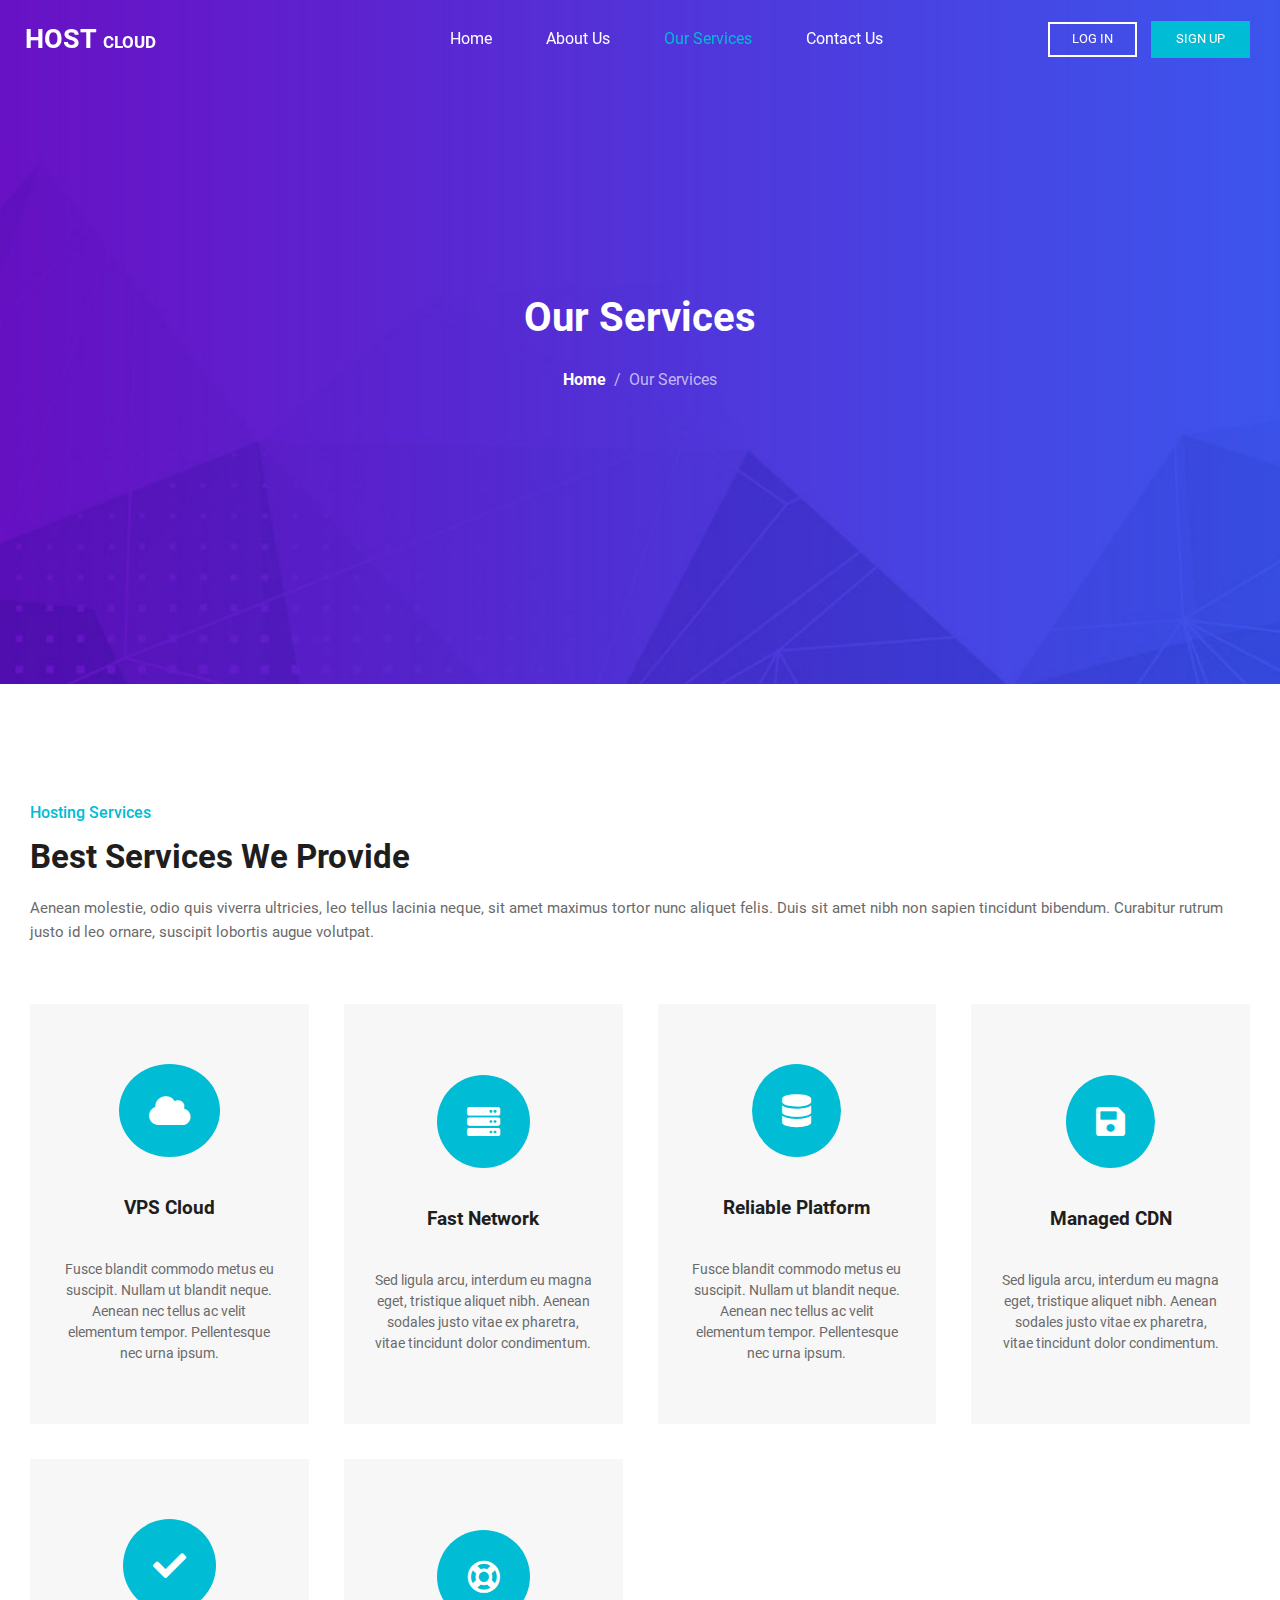
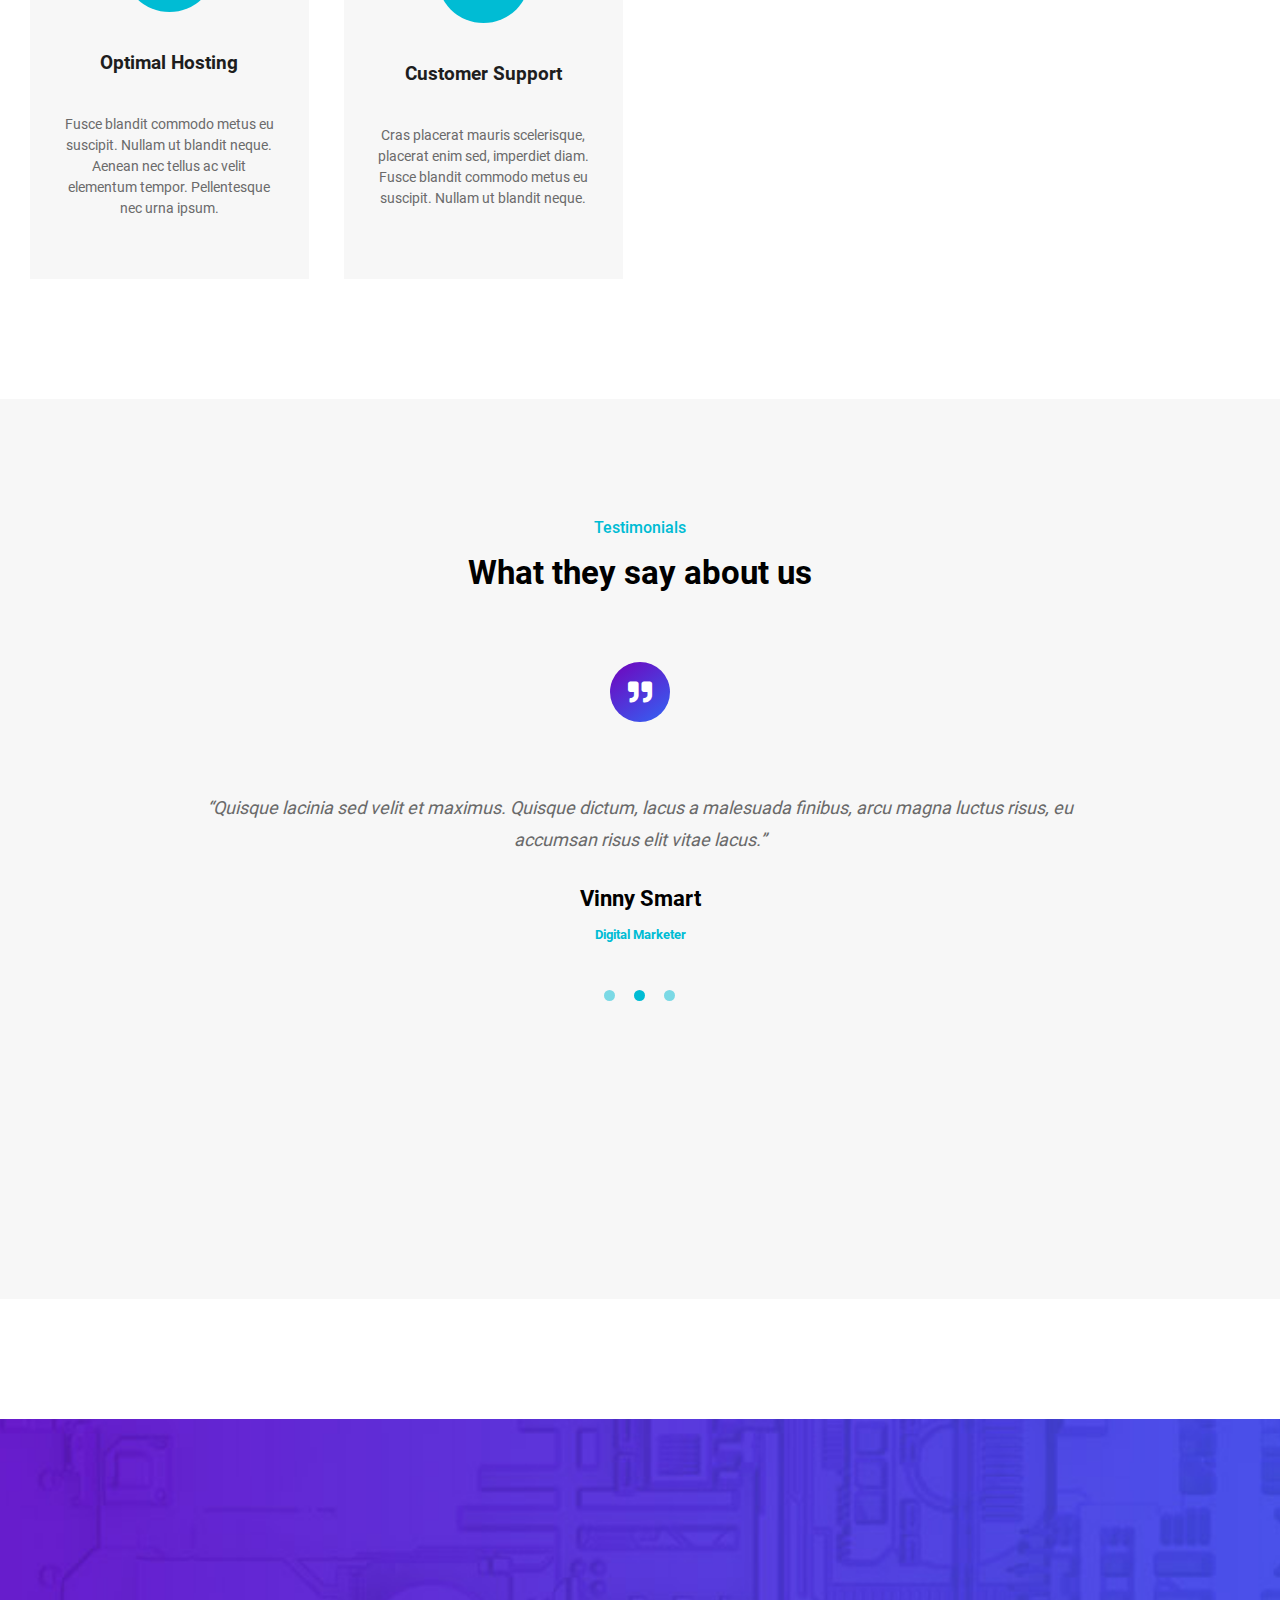
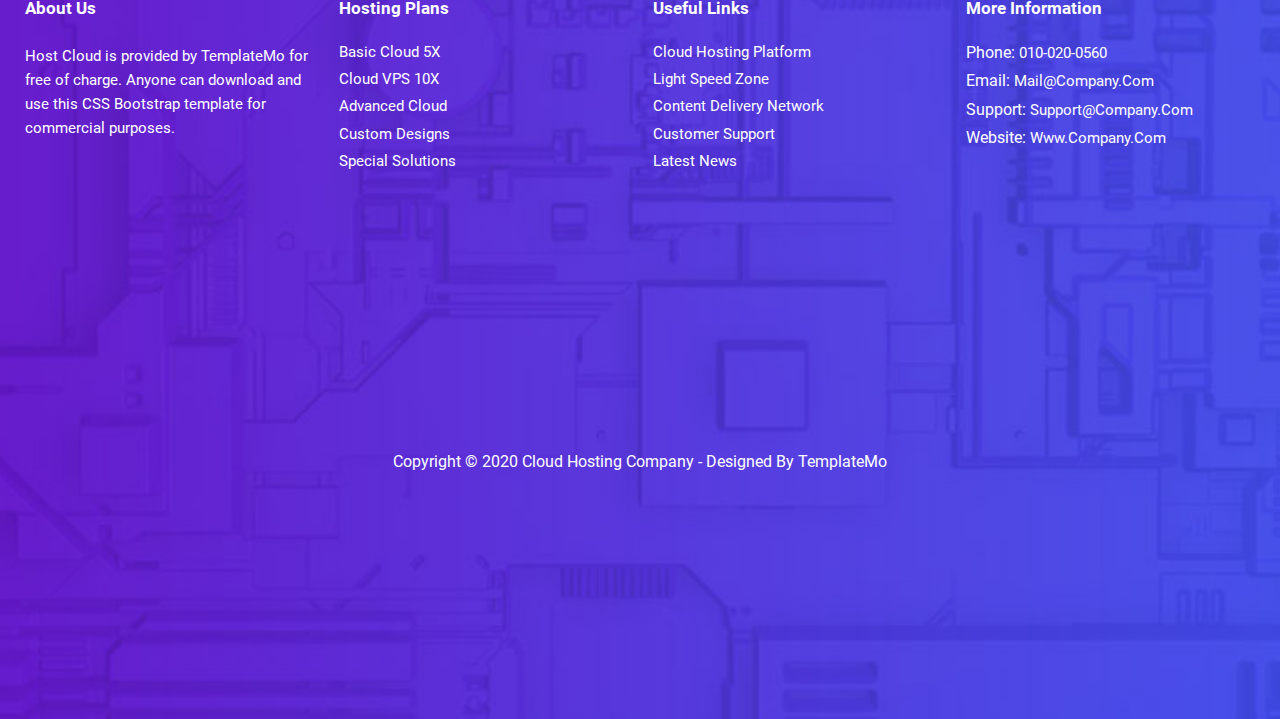
<file: our-services.html>
<!DOCTYPE html>
<html lang="en">

<head>
    <meta charset="UTF-8">
    <meta http-equiv="X-UA-Compatible" content="IE=edge">
    <meta name="viewport" content="width=device-width, initial-scale=1.0">
    <meta name="description" content="This is a web design template">
    <meta name="keywords" content="HTML, CSS and Js template">

    <link rel="shortcut icon" href="assets/letter-h.png" type="image/x-icon">

    <title>Host Cloud</title>

    <!-- * There are two files for normalizing and all.min.css for webfont -->
    <link rel="stylesheet" href="css/normalize.css">
    <link rel="stylesheet" href="css/all.min.css">
    <link rel="stylesheet" href="css/main-styles.css">
    <link rel="stylesheet" href="css/fonts.css">

    <!-- * There are files for my working and i separated it -->
    <link rel="stylesheet" href="css/nav-bar.css">

    <!-- * There are files for ONLY about-page.html, and others is common -->
    <link rel="stylesheet" href="css/head-services.css">
    <link rel="stylesheet" href="css/host-services.css">

    <link rel="stylesheet" href="css/testimonial.css">
    <link rel="stylesheet" href="css/my-footer.css">

    <!--[if lt IE 9]>
	    <script src="js/html5shiv.js"></script>
    <![endif]-->
</head>

<body>

    <!-- TODO: Start navbar -->
    <nav class="nav-bar" id="navBar">
        <h1 class="logo">host <span>cloud</span></h1>
        <div class="toggle" onclick="toggleMenu();"></div>
        <ul class="menu" id="menu">
            <li><a href="index.html" onclick="toggleMenu();">home</a></li>
            <li><a href="about-page.html" onclick="toggleMenu();">about us</a></li>
            <li><a href="our-services.html" class="active" onclick="toggleMenu();">our services</a></li>
            <li><a href="#" onclick="toggleMenu();">contact us</a></li>
        </ul> <!-- ./menu -->
        <div class="buttons">
            <button class="btn login">log in</button>
            <button class="btn signup">sign up</button>
        </div> <!-- ./buttons -->
    </nav> <!-- ./nav-bar -->
    <!-- TODO: End navbar -->

    <!-- TODO: Start head service -->
    <section class="head-service" id="headService">
        <h2 class="title-head-service">our services</h2>
        <p><a href="index.html">home</a>&nbsp; / &nbsp;our services</p>
    </section> <!-- ./head-service -->
    <!-- TODO: Start head service -->

    <!-- TODO: Start host-services -->
    <section class="host-services" id="hostServices">
        <div class="head-sec">
            <h5 class="sect-title">hosting services</h5>
            <h2 class="second-title">best services we provide</h2>
            <p>Aenean molestie, odio quis viverra ultricies,
                leo tellus lacinia neque, sit amet maximus tortor nunc aliquet felis.
                Duis sit amet nibh non sapien tincidunt bibendum. Curabitur rutrum justo id leo ornare,
                suscipit lobortis augue volutpat.</p>
        </div> <!-- ./head-sec -->

        <div class="best-services">
            <div class="service-item-card">
                <i class="fa fa-cloud"></i>
                <h5 class="serv-item-title">VPS cloud</h5>
                <p>Fusce blandit commodo metus eu suscipit. Nullam ut blandit neque. Aenean nec tellus ac velit
                    elementum tempor. Pellentesque nec urna ipsum.</p>
            </div> <!-- ./service-item-card -->
            <div class="service-item-card">
                <i class="fa fa-server"></i>
                <h5 class="serv-item-title">fast network</h5>
                <p>Sed ligula arcu, interdum eu magna eget, tristique aliquet nibh. Aenean sodales justo vitae ex
                    pharetra, vitae tincidunt dolor condimentum.</p>
            </div> <!-- ./service-item-card -->
            <div class="service-item-card">
                <i class="fa fa-database"></i>
                <h5 class="serv-item-title">reliable platform</h5>
                <p>Fusce blandit commodo metus eu suscipit. Nullam ut blandit neque. Aenean nec tellus ac velit
                    elementum tempor. Pellentesque nec urna ipsum.</p>
            </div> <!-- ./service-item-card -->
            <div class="service-item-card">
                <i class="fa fa-save"></i>
                <h5 class="serv-item-title">managed CDN</h5>
                <p>Sed ligula arcu, interdum eu magna eget, tristique aliquet nibh. Aenean sodales justo vitae ex
                    pharetra, vitae tincidunt dolor condimentum.</p>
            </div> <!-- ./service-item-card -->
            <div class="service-item-card">
                <i class="fa fa-check"></i>
                <h5 class="serv-item-title">optimal hosting</h5>
                <p>Fusce blandit commodo metus eu suscipit. Nullam ut blandit neque. Aenean nec tellus ac velit
                    elementum tempor. Pellentesque nec urna ipsum.</p>
            </div> <!-- ./service-item-card -->
            <div class="service-item-card">
                <i class="far fa-life-ring"></i>
                <h5 class="serv-item-title">customer support</h5>
                <p>Cras placerat mauris scelerisque, placerat enim sed, imperdiet diam.
                    Fusce blandit commodo metus eu suscipit. Nullam ut blandit neque.</p>
            </div> <!-- ./service-item-card -->
        </div> <!-- ./best-services -->
    </section> <!-- ./host-services -->
    <!-- TODO: End host-services -->

    <!-- TODO: Start Testimonials -->
    <section class="testimonial" id="testimonial">
        <div class="head-sec">
            <h5 class="sect-title">Testimonials</h5>
            <h2 class="second-title">What they say about us</h2>
        </div> <!-- ./head-sec -->

        <div class="testimonial-info">
            <i class="fa fa-quote-right icon-quote"></i>
            <q>Quisque lacinia sed velit et maximus. Quisque dictum, lacus a malesuada finibus, arcu magna
                luctus risus, eu accumsan risus elit vitae lacus.</q>
            <h5 class="person-name">vinny smart</h5>
            <h5 class="job-name">digital marketer</h5>

            <div class="bullets">
                <div></div>
                <div class="active"></div>
                <div></div>
            </div> <!-- ./bullets -->
        </div> <!-- ./testimonial-info -->
    </section> <!-- ./testimonial -->
    <!-- TODO: End Testimonials -->

    <!-- TODO: Start Footer -->
    <footer class="my-footer" id="footer">
        <section class="about-us">
            <h5 class="title-about-f">about us</h5>
            <p>Host Cloud is provided by TemplateMo for free of charge.
                Anyone can download and use this CSS Bootstrap template for commercial purposes.</p>
        </section> <!-- ./about-us -->

        <section class="host-plans">
            <h5>hosting plans</h5>
            <ul class="host-menu">
                <li><a href="#">basic cloud 5X</a></li>
                <li><a href="#">cloud VPS 10X</a></li>
                <li><a href="#">advanced cloud</a></li>
                <li><a href="#">custom designs</a></li>
                <li><a href="#">special solutions</a></li>
            </ul> <!-- ./host-menu -->
        </section> <!-- ./host-plans -->

        <section class="useful-links">
            <h5>useful links</h5>
            <ul class="useful-menu">
                <li><a href="#">cloud hosting platform</a></li>
                <li><a href="#">light speed zone</a></li>
                <li><a href="#">content delivery network</a></li>
                <li><a href="#">customer support</a></li>
                <li><a href="#">latest news</a></li>
            </ul> <!-- ./useful-menu -->
        </section> <!-- ./useful-links -->

        <section class="more-info">
            <h5>more information</h5>
            <ul class="info-menu">
                <li>Phone: <a href="#">010-020-0560</a></li>
                <li>Email: <a href="#">mail@company.com</a></li>
                <li>Support: <a href="#">support@company.com</a></li>
                <li>Website: <a href="#">www.company.com</a></li>
            </ul> <!-- ./info-menu -->
        </section> <!-- ./more-info -->

        <section class="copyright" id="cpyrights">
            <p>copyright © 2020 cloud hosting company - designed by templateMo</p>
        </section> <!-- ./copyright -->
    </footer> <!-- ./my-footer -->
    <!-- TODO: End Footer -->

    <script src="js/script.js"></script>
</body>

</html>
</file>
<file: css/main-styles.css>
/* 
    TODO: This file for sum all properties which are common.
    TODO: We made this file in indexing!

    TODO: INDEX:
        * 1- astrik.
        * 2- html.
        * 3- body.
        * 4- root.
        * 5- btn.
          * 5.0- btn focus.
        * 6- head-sec.
          * 6.1- sect-title.
          * 6.2- second-title.
        * 6- new-line.
        * 7- go-to-top.
          * 7.1- go-to-top.show-goToTop
          * 7.2- .go-to-top a:focus, .go-to-top a:active, .go-to-top a:visited
          * 7.3- .go-to-top i
*/

* {
  padding: 0;
  margin: 0;
  box-sizing: border-box;
}

html {
  scroll-behavior: smooth;
}

body {
  position: relative;
  font-family: "Roboto";
}

:root {
  --main-color: #00bcd4;
  --text-color: #6a6a6a;
  --bg-color: #f7f7f7;
  --padding-top: 120px;
  --padding-bottom: 120px;
}

.btn {
  padding: 8px 22px;
  margin: 0 5px;
  text-transform: uppercase;
  font-size: 13px;
  color: white;
  cursor: pointer;
  transition: 0.5s;
}

.btn:focus {
  outline: 0;
}

.head-sec {
  text-align: center;
}

.sect-title {
  color: var(--main-color);
  text-transform: capitalize;
  font-size: 16px;
  font-weight: 500;
  margin-bottom: 1rem;
}

.head-sec .second-title {
  font-size: 33px;
}

.new-line {
  width: 100%;
  height: 3px;
  background-color: #eeeeee;
  margin: 30px 0;
}

.go-to-top {
  position: fixed;
  bottom: 6%;
  right: 5%;
  cursor: pointer;
  z-index: 99999999999999999999;
  visibility: hidden;
  opacity: 0;
  transition: 1s;
}

.go-to-top.show-goToTop {
  visibility: visible;
  opacity: 1;
  transition: 1s;
}

.go-to-top a:focus,
.go-to-top a:active,
.go-to-top a:visited {
  text-decoration: none;
  color: white;
  /* background-color: #4945e4; */
}

.go-to-top i {
  color: white;
  background-color: #4945e4;
  padding: 15px;
  border-radius: 50%;
}
</file>
<file: css/fonts.css>
/* roboto-100 - latin */
@font-face {
  font-family: "Roboto";
  font-style: normal;
  font-weight: 100;
  src: url("../fonts/roboto-v29-latin-100.eot"); /* IE9 Compat Modes */
  src: local(""),
    url("../fonts/roboto-v29-latin-100.eot?#iefix") format("embedded-opentype"),
    /* IE6-IE8 */ url("../fonts/roboto-v29-latin-100.woff2") format("woff2"),
    /* Super Modern Browsers */ url("../fonts/roboto-v29-latin-100.woff")
      format("woff"),
    /* Modern Browsers */ url("../fonts/roboto-v29-latin-100.ttf")
      format("truetype"),
    /* Safari, Android, iOS */ url("../fonts/roboto-v29-latin-100.svg#Roboto")
      format("svg"); /* Legacy iOS */
}
/* roboto-300 - latin */
@font-face {
  font-family: "Roboto";
  font-style: normal;
  font-weight: 300;
  src: url("../fonts/roboto-v29-latin-300.eot"); /* IE9 Compat Modes */
  src: local(""),
    url("../fonts/roboto-v29-latin-300.eot?#iefix") format("embedded-opentype"),
    /* IE6-IE8 */ url("../fonts/roboto-v29-latin-300.woff2") format("woff2"),
    /* Super Modern Browsers */ url("../fonts/roboto-v29-latin-300.woff")
      format("woff"),
    /* Modern Browsers */ url("../fonts/roboto-v29-latin-300.ttf")
      format("truetype"),
    /* Safari, Android, iOS */ url("../fonts/roboto-v29-latin-300.svg#Roboto")
      format("svg"); /* Legacy iOS */
}
/* roboto-regular - latin */
@font-face {
  font-family: "Roboto";
  font-style: normal;
  font-weight: 400;
  src: url("../fonts/roboto-v29-latin-regular.eot"); /* IE9 Compat Modes */
  src: local(""),
    url("../fonts/roboto-v29-latin-regular.eot?#iefix")
      format("embedded-opentype"),
    /* IE6-IE8 */ url("../fonts/roboto-v29-latin-regular.woff2") format("woff2"),
    /* Super Modern Browsers */ url("../fonts/roboto-v29-latin-regular.woff")
      format("woff"),
    /* Modern Browsers */ url("../fonts/roboto-v29-latin-regular.ttf")
      format("truetype"),
    /* Safari, Android, iOS */
      url("../fonts/roboto-v29-latin-regular.svg#Roboto") format("svg"); /* Legacy iOS */
}
/* roboto-500 - latin */
@font-face {
  font-family: "Roboto";
  font-style: normal;
  font-weight: 500;
  src: url("../fonts/roboto-v29-latin-500.eot"); /* IE9 Compat Modes */
  src: local(""),
    url("../fonts/roboto-v29-latin-500.eot?#iefix") format("embedded-opentype"),
    /* IE6-IE8 */ url("../fonts/roboto-v29-latin-500.woff2") format("woff2"),
    /* Super Modern Browsers */ url("../fonts/roboto-v29-latin-500.woff")
      format("woff"),
    /* Modern Browsers */ url("../fonts/roboto-v29-latin-500.ttf")
      format("truetype"),
    /* Safari, Android, iOS */ url("../fonts/roboto-v29-latin-500.svg#Roboto")
      format("svg"); /* Legacy iOS */
}
/* roboto-700 - latin */
@font-face {
  font-family: "Roboto";
  font-style: normal;
  font-weight: 700;
  src: url("../fonts/roboto-v29-latin-700.eot"); /* IE9 Compat Modes */
  src: local(""),
    url("../fonts/roboto-v29-latin-700.eot?#iefix") format("embedded-opentype"),
    /* IE6-IE8 */ url("../fonts/roboto-v29-latin-700.woff2") format("woff2"),
    /* Super Modern Browsers */ url("../fonts/roboto-v29-latin-700.woff")
      format("woff"),
    /* Modern Browsers */ url("../fonts/roboto-v29-latin-700.ttf")
      format("truetype"),
    /* Safari, Android, iOS */ url("../fonts/roboto-v29-latin-700.svg#Roboto")
      format("svg"); /* Legacy iOS */
}
/* roboto-900 - latin */
@font-face {
  font-family: "Roboto";
  font-style: normal;
  font-weight: 900;
  src: url("../fonts/roboto-v29-latin-900.eot"); /* IE9 Compat Modes */
  src: local(""),
    url("../fonts/roboto-v29-latin-900.eot?#iefix") format("embedded-opentype"),
    /* IE6-IE8 */ url("../fonts/roboto-v29-latin-900.woff2") format("woff2"),
    /* Super Modern Browsers */ url("../fonts/roboto-v29-latin-900.woff")
      format("woff"),
    /* Modern Browsers */ url("../fonts/roboto-v29-latin-900.ttf")
      format("truetype"),
    /* Safari, Android, iOS */ url("../fonts/roboto-v29-latin-900.svg#Roboto")
      format("svg"); /* Legacy iOS */
}
</file>
<file: css/nav-bar.css>
.nav-bar {
  width: 100%;
  background-color: transparent;
  padding: 15px 25px;
  display: flex;
  justify-content: space-between;
  align-items: center;
  position: fixed;
  transition: 0.5s;
  z-index: 99999999;
}

.nav-bar.sticky-scroll {
  padding: 15px 8px;
  background-color: white;
  transition: 0.5s;
  border-bottom: 1px solid #888;
}

@media (max-width: 767px) {
  .nav-bar,
  .nav-bar.sticky-scroll {
    padding: 15px 8px;
  }
}

.nav-bar .logo {
  margin: 0;
  padding: 0;
  color: white;
  font-weight: 600;
  font-size: 27px;
  text-transform: uppercase;
}

.nav-bar.sticky-scroll .logo {
  color: #333;
}

.nav-bar .logo span {
  font-size: 17px;
}

@media (max-width: 767px) {
  .nav-bar .logo {
    font-size: 20px;
  }
  .nav-bar .logo span {
    font-size: 13px;
  }
}

.menu li {
  display: inline-block;
  padding: 15px 25px;
}

.menu li a {
  display: block;
  text-decoration: none;
  text-transform: capitalize;
  color: #fff;
  transition: 0.6s;
}

.nav-bar.sticky-scroll .menu li a {
  color: #333;
}

.menu li a:hover,
.nav-bar.sticky-scroll .menu li a:hover {
  color: var(--main-color);
}

.menu li a.active,
.nav-bar.sticky-scroll .menu li a.active {
  color: var(--main-color);
}

@media (max-width: 991px) {
  .toggle {
    width: 35px;
    height: 35px;
    display: block;
    padding: 10px;
    text-align: center;
    border-radius: 5px;
    background: rgb(255, 255, 255, 1) url("../assets/hamburger-icon.svg");
    background-position: center;
    background-size: 35px;
    cursor: pointer;
    order: 2;
  }

  .menu {
    overflow: hidden;
    position: absolute;
    top: 100%;
    left: 0;
    width: 100%;
    background-color: rgba(255, 255, 255, 1);
    border-bottom: 1px solid rgba(194, 194, 194, 0.589);
    display: flex;
    flex-direction: column;
    visibility: hidden;
    opacity: 0;
    transition: 0.4s;
  }

  .menu.active {
    overflow: hidden;
    top: 100%;
    visibility: visible;
    opacity: 1;
  }

  .menu li {
    padding: 25px 0;
    position: relative;
  }

  .menu li:not(:last-child):after {
    content: "";
    position: absolute;
    bottom: 10px;
    left: 5%;
    width: 90%;
    height: 0.5px;
    background-color: rgba(194, 194, 194, 0.589);
  }

  .menu li a {
    text-align: center;
    color: #333;
  }

  .nav-bar.sticky-scroll .menu li a {
    color: #333;
  }
}

.btn.login {
  border: 2px solid white;
  background-color: transparent;
}

.nav-bar.sticky-scroll .btn.login {
  border: 2px solid var(--main-color);
  color: var(--main-color);
}

.btn.login:hover {
  background-color: white;
  color: var(--main-color);
}

.nav-bar.sticky-scroll .btn.login:hover {
  background-color: var(--main-color);
  color: white;
}

.btn.signup {
  background-color: var(--main-color);
  border: 3px solid var(--main-color);
  outline: 0;
}

.btn.signup:hover {
  opacity: 0.8;
}

@media (max-width: 767px) {
  .nav-bar .btn {
    padding: 5px 10px;
    margin: 0;
  }
  .nav-bar .buttons {
    display: block;
  }
}
</file>
<file: css/home.css>
.home {
  width: 100%;
  height: 100vh;
  background-image: url("../assets/images/banner-bg.jpg");
  background-repeat: no-repeat;
  background-size: cover;
  background-position: center;
  position: relative;
}

.hero {
  width: 100%;
  max-width: 100%;
  position: absolute;
  top: 50%;
  left: 50%;
  transform: translate(-50%, -50%);
}

.hero-title {
  text-align: center;
  text-transform: uppercase;
  color: white;
  font-size: 30px;
  letter-spacing: 1px;
  margin: auto;
  margin-bottom: 40px;
}

@media (max-width: 767px) {
  .hero-title {
    font-size: 22px;
  }
}

#search-in {
  display: block;
  width: 60%;
  padding: 15px 20px;
  margin: 10px auto;
  margin-top: 40px;
  background-color: transparent;
  border: 1px solid white;
  caret-color: white;
}

@media (max-width: 767px) {
  #search-in {
    max-width: 285px;
  }
}

#search-in:focus {
  outline: 0;
}

#search-in::placeholder {
  color: white;
}

.search {
  display: block;
  text-align: center;
  font-weight: 500;
  letter-spacing: 1.5px;
  margin: 40px auto;
  background-color: var(--main-color);
  border: 0;
  outline: 0;
  padding: 20px 25px;
  transition: 0.3s;
}

.search:hover {
  opacity: 0.8;
}

.checks {
  margin-top: 80px;
  text-align: center;
  display: flex;
  flex-wrap: wrap;
  justify-content: space-around;
  align-items: center;
}

.checks > div {
  margin: 0;
}

.checks > div input {
  width: 17px;
  height: 17px;
  padding: 15px;
}

.checks > div input,
.checks > div label {
  cursor: pointer;
}

@media (max-width: 767px) {
  .checks > div label {
    font-size: 12px;
  }
}
</file>
<file: css/happy-customer.css>
.happy-customer {
  background-color: var(--bg-color);
  padding: 45px 35px;
}

.customer-title {
  text-align: center;
  text-transform: uppercase;
  font-size: 15px;
  margin-bottom: 40px;
}

@media (max-width: 767px) {
  .customer-title {
    font-size: 12px;
  }
}

.customers {
  display: grid;
  grid-template-columns: repeat(auto-fit, minmax(200px, 1fr));
  gap: 20px;
}

.customer-bx {
  max-width: fit-content;
}

.customer-bx img {
  width: 100%;
}

@media (max-width: 767px) {
  .customer-bx {
    margin: 20px auto;
  }
}
</file>
<file: css/services.css>
.services {
  padding: 0 30px;
  padding-top: var(--padding-top);
  padding-bottom: var(--padding-bottom);
}

.services .head-sec {
  text-align: left;
}

.services .head-sec .second-title {
  font-size: 22px;
}

.head-sec + p {
  color: var(--text-color);
  margin-top: 20px;
}

.service-content {
  margin-top: 70px;
  display: grid;
  grid-template-columns: repeat(auto-fit, minmax(200px, 1fr));
  gap: 15px;
}

.serv-box {
  background-color: var(--bg-color);
  padding: 70px 25px;
  text-align: center;
}

.serv-box .icon {
  background-color: var(--main-color);
  color: white;
  font-size: 30px;
  padding: 35px;
  border-radius: 50%;
  margin-bottom: 40px;
}

.serv-box .title-serv-bx {
  color: #1e1e1e;
  text-transform: capitalize;
  margin-bottom: 40px;
}

.serv-box .title-serv-bx + p {
  width: 85%;
  margin: auto;
  color: var(--text-color);
  line-height: 1.7;
  text-align: center;
  font-size: 15px;
  font-weight: 400;
}

.serv-box .title-serv-bx + p a {
  color: var(--main-color);
  text-decoration: none;
}
</file>
<file: css/plans.css>
.plans {
  padding: 0 30px;
  padding-top: var(--padding-top);
  padding-bottom: var(--padding-bottom);
  background-image: url("../assets/images/pricing-bg.jpg");
  background-position: center;
  background-repeat: no-repeat;
  /* background-size: 50vh; */
}

.head-plans {
  width: 75%;
  text-align: center;
  margin: auto;
  color: white;
}

.head-plans .title-plans {
  font-size: 32px;
  text-transform: capitalize;
  margin-bottom: 30px;
}

@media (max-width: 991px) {
  .plans .head-plans .title-plans {
    font-size: 26px;
  }
}

.head-plans .title-plans + p {
  line-height: 1.7;
  margin-bottom: 80px;
}
</file>
<file: css/plans-prices.css>
.plans-prices {
  padding: 0 30px;
  display: grid;
  grid-template-columns: repeat(auto-fit, minmax(300px, 1fr));
  gap: 15px;
}

.plan {
  background-color: white;
  box-shadow: 0 0 10px 1px rgba(173, 173, 173, 0.5);
  padding: 80px 60px;
  margin-top: -120px;
  text-align: center;
  position: relative;
}

@media (max-width: 991px) {
  .plan {
    margin-bottom: 170px;
  }
}

.plan .title-my-plan {
  text-transform: uppercase;
  font-size: 19px;
  margin-bottom: 25px;
}

.price-month {
  width: 100%;
  margin: 30px auto;
  padding: 40px 0;
  background-color: var(--main-color);
  color: white;
}

.plan:nth-child(2) .price-month {
  background: linear-gradient(270deg, rgb(146, 70, 70), rgb(64, 64, 180));
}

.price-month > p:nth-child(1) {
  font-size: 33px;
  font-weight: 700;
}

.price-month > p:nth-child(2) {
  text-transform: uppercase;
  font-size: 15px;
  font-weight: 600;
}

.price-month + p {
  color: var(--text-color);
  font-size: 14px;
  line-height: 1.8;
  margin-bottom: 60px;
  position: relative;
}

.price-month + p::after {
  content: "";
  position: absolute;
  width: 100%;
  height: 1px;
  bottom: -30%;
  left: 0;
  background-color: rgb(209, 209, 209);
}

.features-list li {
  list-style: none;
  display: flex;
  justify-content: flex-start;
  align-items: center;
  font-size: 11.5px;
  font-weight: 400;
  letter-spacing: 0.5px;
  text-transform: capitalize;
  margin-bottom: 20px;
}

.features-list li::before {
  font-family: "Font Awesome 5 Free";
  font-weight: 900;
  content: "\f00c";
  color: rgb(64, 64, 180);
  margin-right: 10px;
  display: flex;
  justify-content: flex-start;
  align-items: center;
}

.my-button {
  width: 90%;
  display: flex;
  justify-content: center;
  align-items: center;
  position: absolute;
  bottom: -3.6%;
  left: 7%;
  margin: auto;
  text-align: center;
}

.btn.btn-plan {
  width: 130px;
  padding: 20px 25px;
  border: 0;
  outline: 0;
}

.plan:nth-child(1) .btn-plan,
.plan:nth-child(3) .btn-plan {
  background-color: var(--main-color);
}

.plan:nth-child(2) .btn-plan {
  background: linear-gradient(270deg, rgb(146, 70, 70), rgb(64, 64, 180));
}
</file>
<file: css/cloud-features.css>
.cloud-feat {
  padding: 0 50px;
  padding-top: var(--padding-top);
  padding-bottom: var(--padding-bottom);
}

@media (max-width: 767px) {
  .cloud-feat {
    padding-top: calc(var(--padding-top) / 2);
  }
}

.cloud-boxs {
  margin-top: 120px;
  display: flex;
  flex-wrap: wrap;
  justify-content: space-between;
  align-items: center;
}

.feat-box {
  flex-basis: 45%;
  border-radius: 5px;
  padding: 20px;
  margin-right: 5%;
  margin-bottom: 5%;
  box-shadow: 0 0 10px 3px rgba(225, 225, 225, 0.7);
  display: grid;
  grid-template-columns: 0.5fr 1fr;
  gap: 10px 0;
}

@media (max-width: 767px) {
  .feat-box {
    grid-template-columns: 1fr;
    grid-template-rows: 1fr 1fr;
    text-align: center;
    justify-items: center;
  }

  .feat-box img {
    text-align: center;
  }
}

@media (max-width: 991px) {
  .cloud-boxs {
    flex-direction: column;
  }
  .feat-box {
    flex-basis: 50%;
  }
}

.feat-bx-info {
  display: flex;
  flex-direction: column;
  justify-content: space-between;
  align-items: flex-start;
}

.feat-bx-info .feat-box-title {
  margin-bottom: 15px;
  text-transform: capitalize;
}

@media (max-width: 767px) {
  .feat-bx-info {
    justify-content: center;
    align-items: center;
  }

  .feat-bx-info .feat-box-title {
    text-align: center;
  }
}

.feat-bx-info .feat-box-title + p {
  color: var(--text-color);
  font-size: 13px;
  line-height: 1.7;
}
</file>
<file: css/testimonial.css>
.testimonial {
  height: 100vh;
  background-color: var(--bg-color);
  padding: 0 50px;
  padding-top: var(--padding-top);
  padding-bottom: var(--padding-bottom);
}

.testimonial-info {
  width: 80%;
  text-align: center;
  margin: auto;
}

@media (max-width: 991px) {
  .testimonial-info {
    width: 90%;
  }
}

.icon-quote {
  width: 60px;
  height: 60px;
  line-height: 60px;
  display: block;
  text-align: center;
  margin: 70px auto;
  font-size: 24px;
  border-radius: 50%;
  color: white;
  background: linear-gradient(
    145deg,
    rgba(114, 2, 187, 1) 0%,
    rgba(50, 100, 245, 1) 100%
  );
}

.testimonial-info q {
  display: block;
  font-style: italic;
  font-size: 18px;
  line-height: 1.8;
  color: var(--text-color);
  text-align: center;
  margin-bottom: 30px;
}

@media (max-width: 991px) {
  .testimonial-info q {
    font-size: 14px;
    line-height: 1.6;
    margin-bottom: 30px;
  }
}

.testimonial-info .person-name {
  font-size: 22px;
  text-transform: capitalize;
}

.testimonial-info .job-name {
  text-transform: capitalize;
  margin-top: 15px;
  color: var(--main-color);
}

.bullets {
  width: 60%;
  margin: 45px auto;
  text-align: center;
}

@media (min-width: 500px) {
  .bullets {
    margin-bottom: 350px;
  }
}

.bullets > div {
  display: inline-block;
  width: 11px;
  height: 11px;
  border-radius: 50%;
  border: 0;
  background-color: #7bd9e5;
  cursor: pointer;
}

.bullets div.active {
  margin: 0 15px;
  background-color: var(--main-color);
}
</file>
<file: css/my-footer.css>
.my-footer {
  height: 100vh;
  padding: 0 25px;
  padding-top: calc(var(--padding-top) * 1.5);
  /* padding-bottom: var(--padding-bottom); */
  margin-top: 120px;
  background-image: url("../assets/images/footer-bg.jpg");
  background-position: center;
  background-repeat: no-repeat;
  background-size: cover;
  position: relative;
  display: grid;
  grid-template-columns: repeat(4, 1fr);
  gap: 25px;
  color: white;
}

@media (max-width: 768px) {
  .my-footer {
    padding-top: calc(var(--padding-top) / 4);
    grid-template-columns: repeat(2, 1fr);
    gap: 30px 15px;
  }
}

.my-footer > section > h5 {
  font-size: 17px;
  font-weight: 600;
  text-transform: capitalize;
  margin-bottom: 25px;
}

.my-footer > section > ul li {
  list-style: none;
  margin-bottom: 10px;
}

.my-footer > section > ul li a {
  text-decoration: none;
  text-transform: capitalize;
  font-size: 15px;
  color: white;
  display: block;
  transition: 0.5s;
}

@media (max-width: 768px) {
  .my-footer > section > ul li a {
    font-size: 12px;
  }
}

.my-footer > section > ul li a:hover {
  opacity: 0.7;
}

.my-footer .about-us .title-about-f + p {
  font-size: 15px;
  line-height: 1.6;
}

.my-footer .more-info .info-menu li a {
  display: inline-block;
}

/* .my-footer::after {
  content: "";
  width: 90%;
  height: 0.5px;
  background-color: rgba(255, 255, 255, 0.514);
  position: absolute;
  bottom: 35%;
  left: 2.5%;
  margin: auto;
  text-align: center;
} */

/* .line-footer {
  width: 90%;
  height: 0.5px;
  background-color: rgba(255, 255, 255, 0.514);
  position: absolute;
  bottom: 35%;
  left: 2.5%;
  margin: auto;
  text-align: center;
} */

.copyright {
  max-width: 100%;
  justify-items: center;
  grid-column: 1 / -1;
}

.copyright p {
  text-align: center;
  color: white;
  text-transform: capitalize;
}
</file>
<file: css/head-about.css>
.head-about {
  height: 76vh;
  color: white;
  background-image: url("../assets/images/heading-bg.jpg");
  background-position: center;
  background-repeat: no-repeat;
  background-size: cover;
  display: flex;
  flex-direction: column;
  justify-content: center;
  align-items: center;
  text-transform: capitalize;
}

.head-about .title-head-about {
  font-size: 40px;
  margin-bottom: 30px;
}

.head-about .title-head-about + p {
  color: rgba(255, 255, 255, 0.658);
}

.head-about .title-head-about + p a {
  text-decoration: none;
  color: white;
  font-weight: 700;
}

.head-about .title-head-about + p a:active,
.head-about .title-head-about + p a:focus,
.head-about .title-head-about + p a:visited,
.head-about .title-head-about + p a:hover {
  color: white;
}
</file>
<file: css/bg-company.css>
.bg-company {
  height: 100vh;
  padding: 0 30px;
  padding-top: var(--padding-top);
  padding-bottom: var(--padding-bottom);
  margin-bottom: 2px;
  background-color: var(--bg-color);
  display: grid;
  grid-template-columns: repeat(2, 1fr);
  gap: 60px;
}

@media (max-width: 991px) {
  .bg-company {
    padding-top: 80px;
    padding-bottom: 20px;
    /* margin-top: 120px; */
    grid-template-columns: repeat(1, 1fr);
  }
}

.image-bg-company {
  border-radius: 5px;
}

@media (max-width: 991px) {
  .image-bg-company {
    width: 300px;
    height: 180px;
    margin: 10px auto;
  }
}

.image-bg-company img {
  width: 100%;
  border-radius: 5px;
}

.bg-company .head-sec {
  text-align: left;
}

.bg-company .head-sec .second-title {
  color: #1e1e1e;
  margin-bottom: 20px;
}

@media (max-width: 991px) {
  .bg-company .head-sec .second-title {
    font-size: 16px;
  }
}

.bg-company .head-sec .second-title + p {
  color: var(--text-color);
  line-height: 1.4;
}

@media (max-width: 991px) {
  .bg-company .head-sec .second-title + p {
    line-height: 1.2;
    font-size: 12px;
  }

  .new-line {
    margin: 15px 0;
  }
}

.our-things {
  display: flex;
  flex-wrap: wrap;
  justify-content: space-between;
  align-items: center;
  margin-bottom: 40px;
}

.our-things li {
  list-style: none;
}

.our-things li a {
  font-size: 20px;
  font-weight: 700;
  text-decoration: none;
  text-transform: capitalize;
  color: #1e1e1e;
  transition: 0.4s;
}

.our-things li a:hover {
  color: var(--main-color);
}

@media (max-width: 991px) {
  .our-things {
    /* flex-direction: column; */
    justify-content: center;
    margin-bottom: 20px;
  }

  .our-things li {
    margin: 0 10px 5px 0;
  }

  .our-things li a {
    font-size: 14px;
  }
}

.our-things li a.active {
  color: var(--main-color);
}

.our-things ~ p {
  color: var(--text-color);
}

@media (max-width: 991px) {
  .our-things ~ p {
    font-size: 12px;
  }
}
</file>
<file: css/meet-people.css>
.meet-people {
  padding: 0 30px;
  padding-top: var(--padding-top);
  padding-bottom: var(--padding-bottom);
}

.meet-people .second-title {
  color: #1e1e1e;
  font-size: 33px;
  font-weight: 600;
  margin-bottom: 20px;
}

.meet-people .second-title + p {
  width: 70%;
  color: var(--text-color);
  text-align: center;
  font-size: 15px;
  margin: 0 auto 80px;
  line-height: 1.5;
}

.people-cards {
  display: grid;
  grid-template-columns: repeat(auto-fit, minmax(180px, 1fr));
  gap: 30px;
}

.person-card {
  min-width: 180px;
  height: auto;
  background-color: var(--bg-color);
  border-radius: 10px;
}

.person-card:hover {
  cursor: pointer;
}

.person-card img {
  width: 100%;
  border-top-left-radius: 10px;
  border-top-right-radius: 10px;
  transition: 0.4s;
}

.person-card:hover img {
  opacity: 0.8;
}

.person-info {
  margin: 5% auto;
  text-align: center;
}

.person-info .name-person {
  font-size: 20px;
  text-transform: capitalize;
  margin-bottom: 10px;
}

.person-info .job-person {
  color: var(--main-color);
  text-transform: capitalize;
  font-size: 16px;
  font-weight: 400;
}
</file>
<file: css/head-contact.css>
.head-contact {
  height: 76vh;
  color: white;
  background-image: url("../assets/images/heading-bg.jpg");
  background-position: center;
  background-repeat: no-repeat;
  background-size: cover;
  display: flex;
  flex-direction: column;
  justify-content: center;
  align-items: center;
  text-transform: capitalize;
}

.head-contact .title-head-contact {
  font-size: 40px;
  margin-bottom: 30px;
}

.head-contact .title-head-contact + p {
  color: rgba(255, 255, 255, 0.658);
}

.head-contact .title-head-contact + p a {
  text-decoration: none;
  color: white;
  font-weight: 700;
}

.head-contact .title-head-contact + p a:active,
.head-contact .title-head-contact + p a:focus,
.head-contact .title-head-contact + p a:visited,
.head-contact .title-head-contact + p a:hover {
  color: white;
}
</file>
<file: css/form-keep-touch.css>
.form-touch {
  padding: 0 20px;
  padding-top: var(--padding-top);
  padding-bottom: var(--padding-bottom);
  display: grid;
  grid-template-columns: repeat(auto-fit, minmax(310px, 1fr));
  gap: 20px;
}

.form-touch .my-form {
  display: flex;
  flex-direction: column;
  justify-content: space-between;
  align-items: center;
  position: relative;
}

.form-touch .my-form input[type="text"],
.form-touch .my-form input[type="email"],
.form-touch .my-form textarea {
  min-width: 100%;
  min-height: 10px;
  padding: 15px 15px;
  border: 1px solid #c9c9c99a;
  margin-bottom: 18px;
}

@media (min-width: 650px) {
  .form-touch .my-form input[type="text"],
  .form-touch .my-form input[type="email"],
  .form-touch .my-form textarea {
    min-width: 80%;
  }
}

.form-touch .my-form input[type="text"]:focus,
.form-touch .my-form input[type="email"]:focus {
  outline: 0;
}

.form-touch .my-form textarea {
  /* width: 100%; */
  flex-basis: 100%;
  height: 120px;
  resize: none;
  padding: 15px;
}

.form-touch .my-form input[type="text"]::placeholder,
.form-touch .my-form input[type="email"]::placeholder,
.form-touch .my-form textarea {
  font-weight: 500;
  font-size: 15px;
}

.form-touch .my-form input[type="submit"] {
  margin-top: 15px;
  padding: 15px;
  text-transform: uppercase;
  background-color: var(--main-color);
  color: white;
  font-size: 15px;
  font-weight: 500;
  border: 0;
  outline: 0;
}

@media (max-width: 676px) {
  .keep-touch {
    margin-top: 60px;
  }
}

.keep-touch .head-sec {
  text-align: left;
}

.keep-touch .head-sec .second-title {
  margin-bottom: 15px;
}

.keep-touch .head-sec .second-title + p {
  color: var(--text-color);
  line-height: 1.5;
  font-size: 15px;
}

.contact-info {
  display: grid;
  grid-template-columns: 1fr 1fr;
  grid-template-rows: 1fr 1fr;
  gap: 40px;
}

@media (max-width: 676px) {
  .contact-info {
    grid-template-columns: 1fr;
    grid-template-rows: 1fr;
  }
}

.contact-info .con-item {
  display: flex;
  flex-direction: column;
  justify-content: space-between;
  align-items: center;
}

.contact-info .con-item i {
  padding: 20px;
  margin-bottom: 15px;
  background-color: var(--main-color);
  color: white;
  font-size: 19px;
  border-radius: 50%;
}

.contact-info .con-item p {
  font-weight: 500;
  font-size: 17px;
}

@media (min-width: 676px) {
  .contact-info .con-item p {
    font-size: 13px;
  }
}
</file>
<file: css/head-services.css>
.head-service {
  height: 76vh;
  color: white;
  background-image: url("../assets/images/heading-bg.jpg");
  background-position: center;
  background-repeat: no-repeat;
  background-size: cover;
  display: flex;
  flex-direction: column;
  justify-content: center;
  align-items: center;
  text-transform: capitalize;
}

.head-service .title-head-service {
  font-size: 40px;
  margin-bottom: 30px;
}

.head-service .title-head-service + p {
  color: rgba(255, 255, 255, 0.658);
}

.head-service .title-head-service + p a {
  text-decoration: none;
  color: white;
  font-weight: 700;
}

.head-service .title-head-service + p a:active,
.head-service .title-head-service + p a:focus,
.head-service .title-head-service + p a:visited,
.head-service .title-head-service + p a:hover {
  color: white;
}
</file>
<file: css/host-services.css>
.host-services {
  padding: 0 30px;
  padding-top: var(--padding-top);
  padding-bottom: var(--padding-bottom);
}

.host-services .head-sec {
  text-align: left;
}

.host-services .head-sec .second-title {
  text-transform: capitalize;
  color: #1e1e1e;
  margin-bottom: 20px;
}

.host-services .head-sec .second-title + p {
  color: var(--text-color);
  font-size: 15px;
  line-height: 1.6;
}

.best-services {
  margin-top: 60px;
  display: grid;
  grid-template-columns: repeat(auto-fit, minmax(220px, 1fr));
  gap: 35px;
}

.service-item-card {
  min-width: 220px;
  height: 420px;
  background-color: var(--bg-color);
  display: flex;
  flex-direction: column;
  justify-content: center;
  align-items: center;
  text-align: center;
}

.service-item-card i {
  font-size: 33px;
  color: white;
  background-color: var(--main-color);
  border-radius: 50%;
  padding: 30px;
}

.service-item-card .serv-item-title {
  margin: 40px 0;
  font-size: 19px;
  color: #1e1e1e;
  text-transform: capitalize;
}

.service-item-card .serv-item-title + p {
  width: 80%;
  color: var(--text-color);
  font-size: 14px;
  line-height: 1.5;
}
</file>
